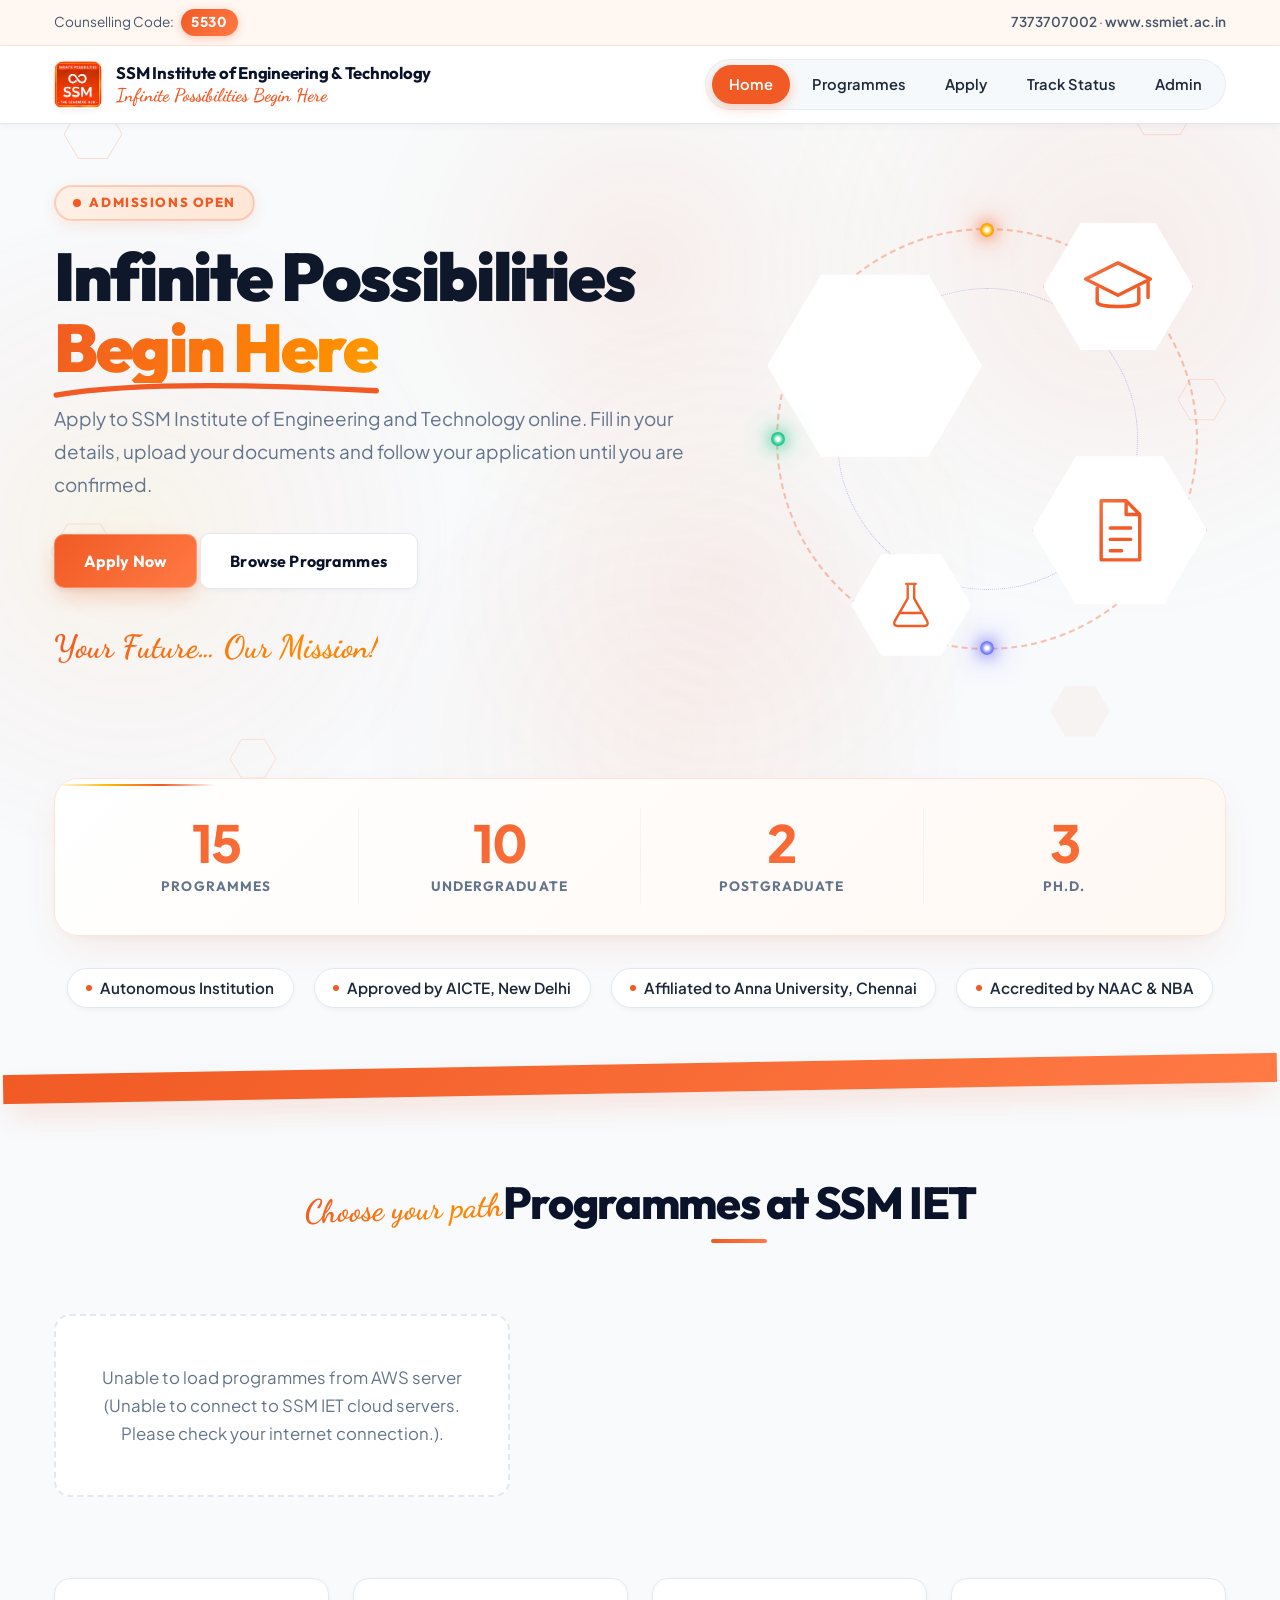
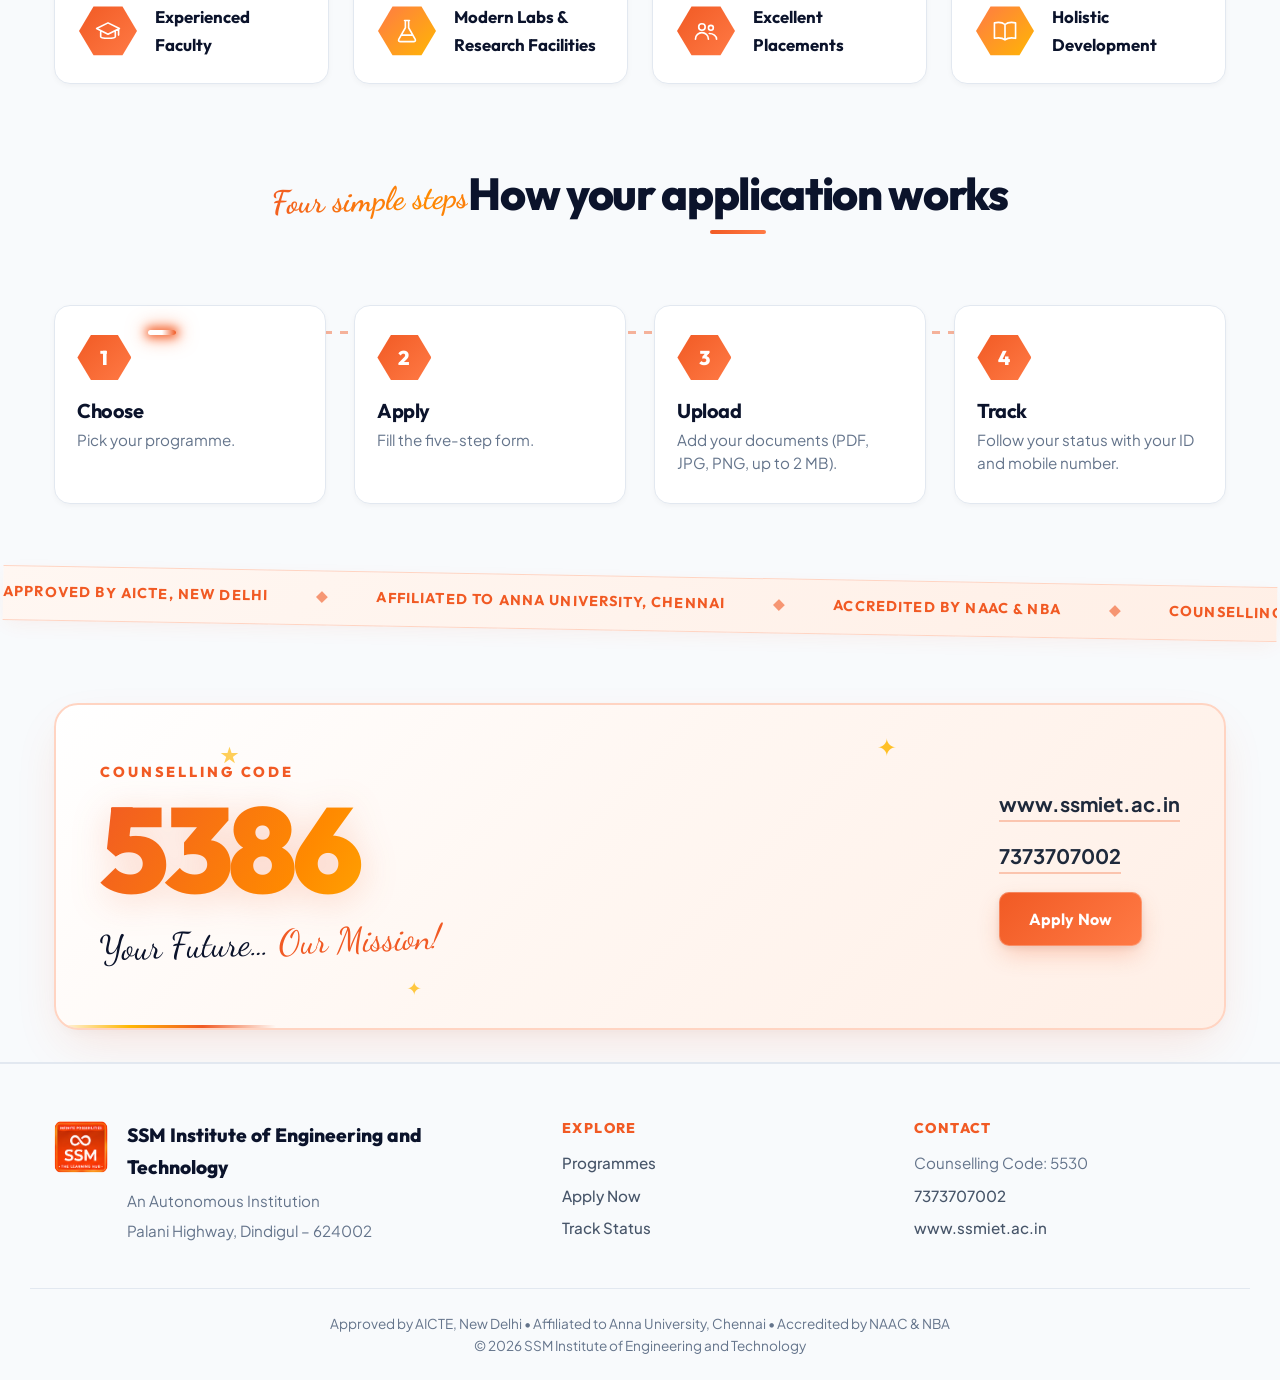
<file: ssmiet-cloud-admission-system/frontend/index.html>
<!doctype html>
<html lang="en"><head><meta charset="utf-8"><meta name="referrer" content="no-referrer"><meta name="theme-color" content="#F15A24"><meta name="viewport" content="width=device-width,initial-scale=1"><title>Home | SSM IET</title><link rel="icon" href="assets/images/ssmiet-logo.png"><link rel="stylesheet" href="assets/css/style.css"></head>
<body data-page="index" >
<header id="h"></header>
<main id="m" class="wrap">
<section class="hero3"><div>
<p class="eyebrow rv">Admissions open</p>
<h1 class="rv"><span class="w" style="--i:0">Infinite</span> <span class="w" style="--i:1">Possibilities</span> <em class="w" style="--i:2">Begin Here<svg viewBox="0 0 300 20" aria-hidden="true"><path class="ul" pathLength="1" d="M2 14C60 4 150 2 298 10" fill="none" stroke="#F15A24" stroke-width="5" stroke-linecap="round"/></svg></em></h1>
<p class="lead rv">Apply to SSM Institute of Engineering and Technology online. Fill in your details, upload your documents and follow your application until you are confirmed.</p>
<p class="rv"><a class="btn" href="apply.html">Apply Now</a> <a class="btn ghost" href="programmes.html">Browse Programmes</a></p>
<p class="script rv">Your Future… Our Mission!</p></div>
<div class="hexwrap" aria-hidden="true"><div class="ring"><span class="satellite s1"></span><span class="satellite s2"></span><span class="satellite s3"></span></div>
<div class="hx" style="--s:215px;--p:34;left:0;top:50px"><i class="ac"><svg viewBox="0 0 64 64" width="48%" fill="none" stroke="#fff" stroke-width="3" stroke-linejoin="round" stroke-linecap="round" aria-hidden="true"><path d="M6 26 32 10l26 16zM12 28v24M24 28v24M40 28v24M52 28v24M6 54h52"/></svg></i></div>
<div class="hx" style="--s:150px;--p:60;right:14px;top:0"><i class="an" style="--dl:-2s"><svg viewBox="0 0 64 64" width="50%" fill="none" stroke="#F15A24" stroke-width="3" stroke-linejoin="round" stroke-linecap="round" aria-hidden="true"><path d="M32 12 60 26 32 40 4 26zM14 34v12c0 5 36 5 36 0V34M58 28v14"/></svg></i></div>
<div class="hx" style="--s:175px;--p:46;right:0;bottom:50px"><i class="ab" style="--dl:-4s"><svg viewBox="0 0 64 64" width="42%" fill="none" stroke="#F15A24" stroke-width="3" stroke-linejoin="round" stroke-linecap="round" aria-hidden="true"><path d="M16 6h22l12 12v40H16zM38 6v12h12M24 30h18M24 40h18M24 50h10"/></svg></i></div>
<div class="hx" style="--s:120px;--p:70;left:84px;bottom:0"><i class="ap" style="--dl:-1s"><svg viewBox="0 0 64 64" width="44%" fill="none" stroke="#F15A24" stroke-width="3" stroke-linejoin="round" stroke-linecap="round" aria-hidden="true"><path d="M26 6h12M28 6v18L12 52c-2 4 0 6 4 6h32c4 0 6-2 4-6L36 24V6M20 42h24"/></svg></i></div></div>
</section>
<div class="band rv"><span class="band-streak" aria-hidden="true"></span><div><b data-count="15">0</b><span>Programmes</span></div><div><b data-count="10">0</b><span>Undergraduate</span></div><div><b data-count="2">0</b><span>Postgraduate</span></div><div><b data-count="3">0</b><span>Ph.D.</span></div></div>
<p class="acc rv"><span>Autonomous Institution</span><span>Approved by AICTE, New Delhi</span><span>Affiliated to Anna University, Chennai</span><span>Accredited by NAAC &amp; NBA</span></p>
<div class="tick" aria-hidden="true"><div id="tk"></div></div>
<section class="sec rv"><p class="script">Choose your path</p><h2>Programmes at SSM IET</h2></section>
<div class="paths" id="pl"></div>
<div class="feat">
<div class="rv"><i><svg viewBox="0 0 64 64" width="26" fill="none" stroke="#fff" stroke-width="4" stroke-linejoin="round" stroke-linecap="round" aria-hidden="true"><path d="M32 12 60 26 32 40 4 26zM14 34v12c0 5 36 5 36 0V34M58 28v14"/></svg></i>Experienced Faculty</div><div class="rv"><i><svg viewBox="0 0 64 64" width="26" fill="none" stroke="#fff" stroke-width="4" stroke-linejoin="round" stroke-linecap="round" aria-hidden="true"><path d="M26 6h12M28 6v18L12 52c-2 4 0 6 4 6h32c4 0 6-2 4-6L36 24V6M20 42h24"/></svg></i>Modern Labs &amp; Research Facilities</div><div class="rv"><i><svg viewBox="0 0 64 64" width="26" fill="none" stroke="#fff" stroke-width="4" stroke-linejoin="round" stroke-linecap="round" aria-hidden="true"><circle cx="22" cy="22" r="8"/><circle cx="44" cy="24" r="6"/><path d="M6 52c0-10 8-16 16-16s16 6 16 16M40 38c10 0 18 6 18 14"/></svg></i>Excellent Placements</div><div class="rv"><i><svg viewBox="0 0 64 64" width="26" fill="none" stroke="#fff" stroke-width="4" stroke-linejoin="round" stroke-linecap="round" aria-hidden="true"><path d="M32 16c-6-5-16-6-26-4v38c10-2 20-1 26 4 6-5 16-6 26-4V12c-10-2-20-1-26 4zM32 16v38"/></svg></i>Holistic Development</div></div>
<section class="sec rv"><p class="script">Four simple steps</p><h2>How your application works</h2></section>
<div class="way"><div class="rv"><b>1</b><h3>Choose</h3><p>Pick your programme.</p></div><div class="rv"><b>2</b><h3>Apply</h3><p>Fill the five-step form.</p></div><div class="rv"><b>3</b><h3>Upload</h3><p>Add your documents (PDF, JPG, PNG, up to 2 MB).</p></div><div class="rv"><b>4</b><h3>Track</h3><p>Follow your status with your ID and mobile number.</p></div></div>
<div class="tick rev" aria-hidden="true"><div><span>Approved by AICTE, New Delhi</span><span>Affiliated to Anna University, Chennai</span><span>Accredited by NAAC &amp; NBA</span><span>Counselling Code 5530</span><span>Approved by AICTE, New Delhi</span><span>Affiliated to Anna University, Chennai</span><span>Accredited by NAAC &amp; NBA</span><span>Counselling Code 5530</span><span>Approved by AICTE, New Delhi</span><span>Affiliated to Anna University, Chennai</span><span>Accredited by NAAC &amp; NBA</span><span>Counselling Code 5530</span></div></div>
<section class="code"><span class="code-streak" aria-hidden="true"></span><span class="sparkle sp1" aria-hidden="true">✦</span><span class="sparkle sp2" aria-hidden="true">✦</span><span class="sparkle sp3" aria-hidden="true">★</span><div><p class="cl">Counselling Code</p><b class="cn" data-count="5530">0</b><p class="sc">Your Future… <span>Our Mission!</span></p></div>
<div class="cr"><a href="https://www.ssmiet.ac.in" rel="noopener noreferrer">www.ssmiet.ac.in</a><a href="tel:7373707002">7373707002</a><a class="btn" href="apply.html">Apply Now</a></div></section>
</main>
<footer id="f"></footer>
<script src="assets/js/config.js"></script>
<script src="assets/js/app.js"></script>
</body></html>
</file>
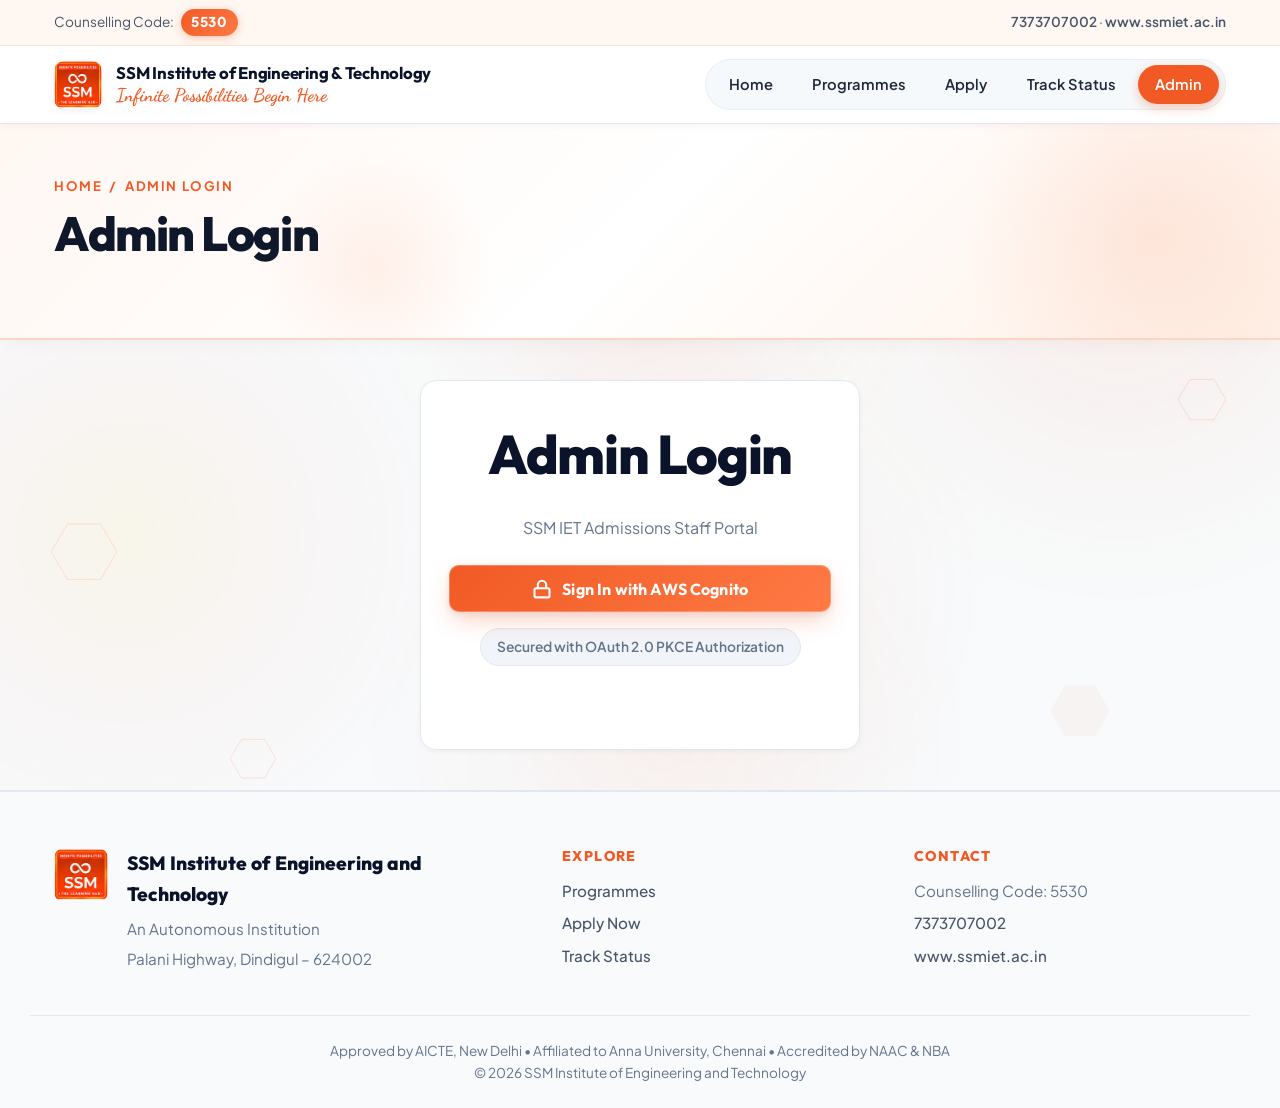
<file: ssmiet-cloud-admission-system/frontend/admin-application-detail.html>
<!doctype html>
<html lang="en"><head><meta charset="utf-8"><meta name="referrer" content="no-referrer"><meta name="theme-color" content="#F15A24"><meta name="viewport" content="width=device-width,initial-scale=1"><title>Application Detail | SSM IET</title><link rel="icon" href="assets/images/ssmiet-logo.png"><link rel="stylesheet" href="assets/css/style.css"></head>
<body data-page="admin-application-detail" data-admin>
<header id="h"></header>
<main id="m" class="wrap">
<p><a href="admin-applications.html">← All applications</a></p><div id="dt"><p class="empty">Loading…</p></div>
</main>
<footer id="f"></footer>
<script src="assets/js/config.js"></script>
<script src="assets/js/app.js"></script>
</body></html>
</file>
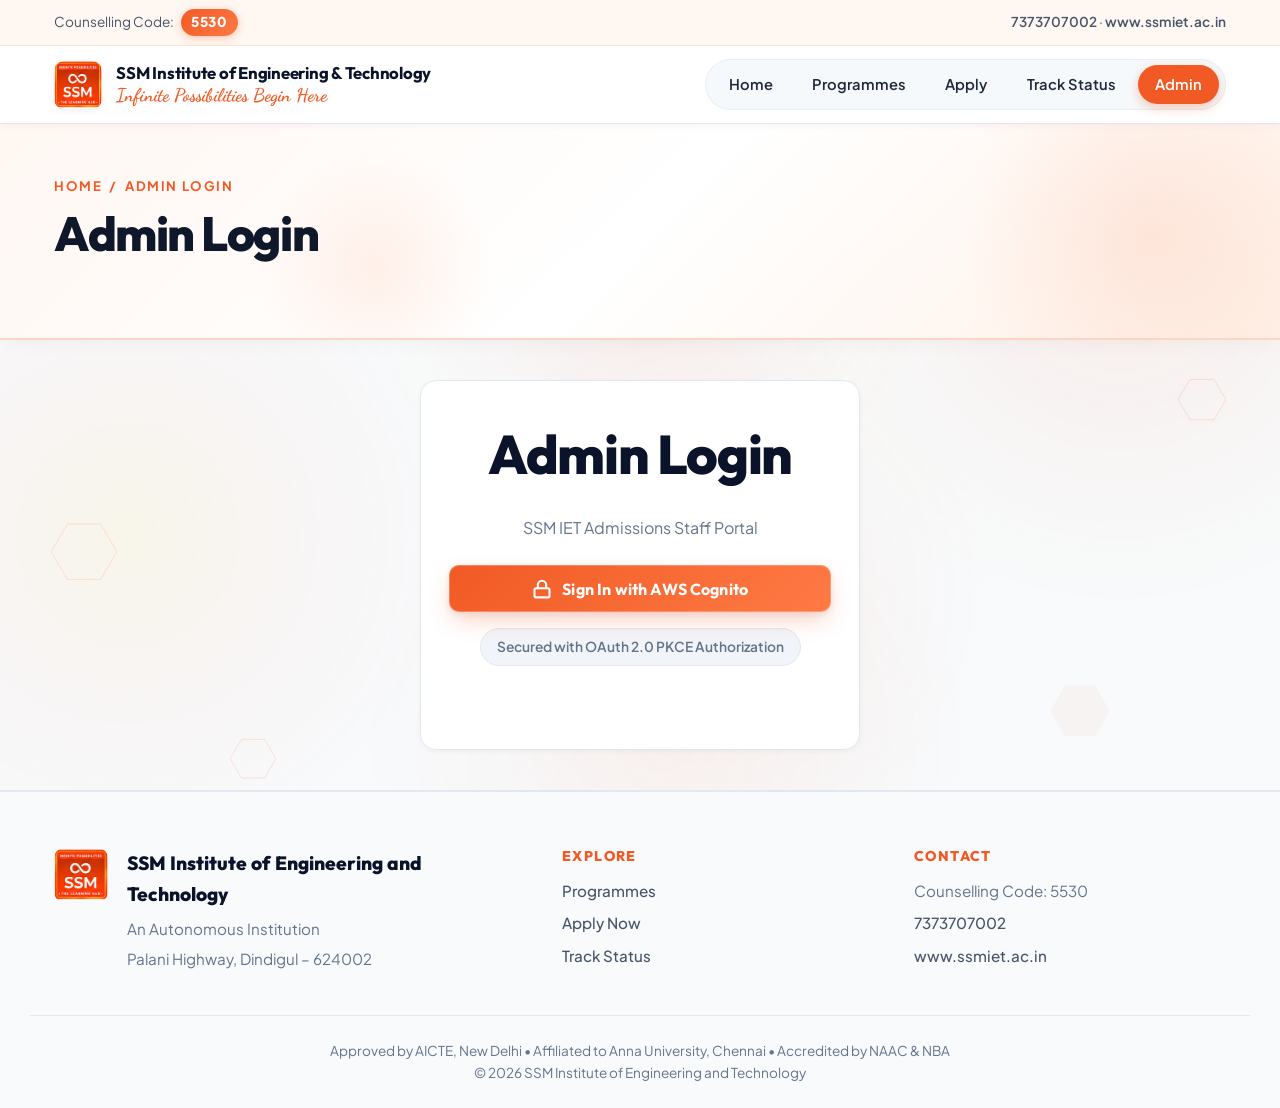
<file: ssmiet-cloud-admission-system/frontend/admin-applications.html>
<!doctype html>
<html lang="en"><head><meta charset="utf-8"><meta name="referrer" content="no-referrer"><meta name="theme-color" content="#F15A24"><meta name="viewport" content="width=device-width,initial-scale=1"><title>Applications | SSM IET</title><link rel="icon" href="assets/images/ssmiet-logo.png"><link rel="stylesheet" href="assets/css/style.css"></head>
<body data-page="admin-applications" data-admin>
<header id="h"></header>
<main id="m" class="wrap">
<h1>Applications</h1>
<div class="filters"><label>Search<input id="q" type="search" placeholder="Name, ID, email, mobile"></label><label>Programme<select id="fp"><option value="">All</option></select></label><label>Status<select id="fs"><option value="">All</option></select></label><label>Sort<select id="so"><option value="new">Newest first</option><option value="old">Oldest first</option><option value="name">Name A–Z</option></select></label></div>
<p><button class="btn sm" id="ex" type="button">Download CSV</button></p>
<div id="tb" aria-live="polite"></div><div class="pg" id="pgn"></div>
</main>
<footer id="f"></footer>
<script src="assets/js/config.js"></script>
<script src="assets/js/app.js"></script>
</body></html>
</file>
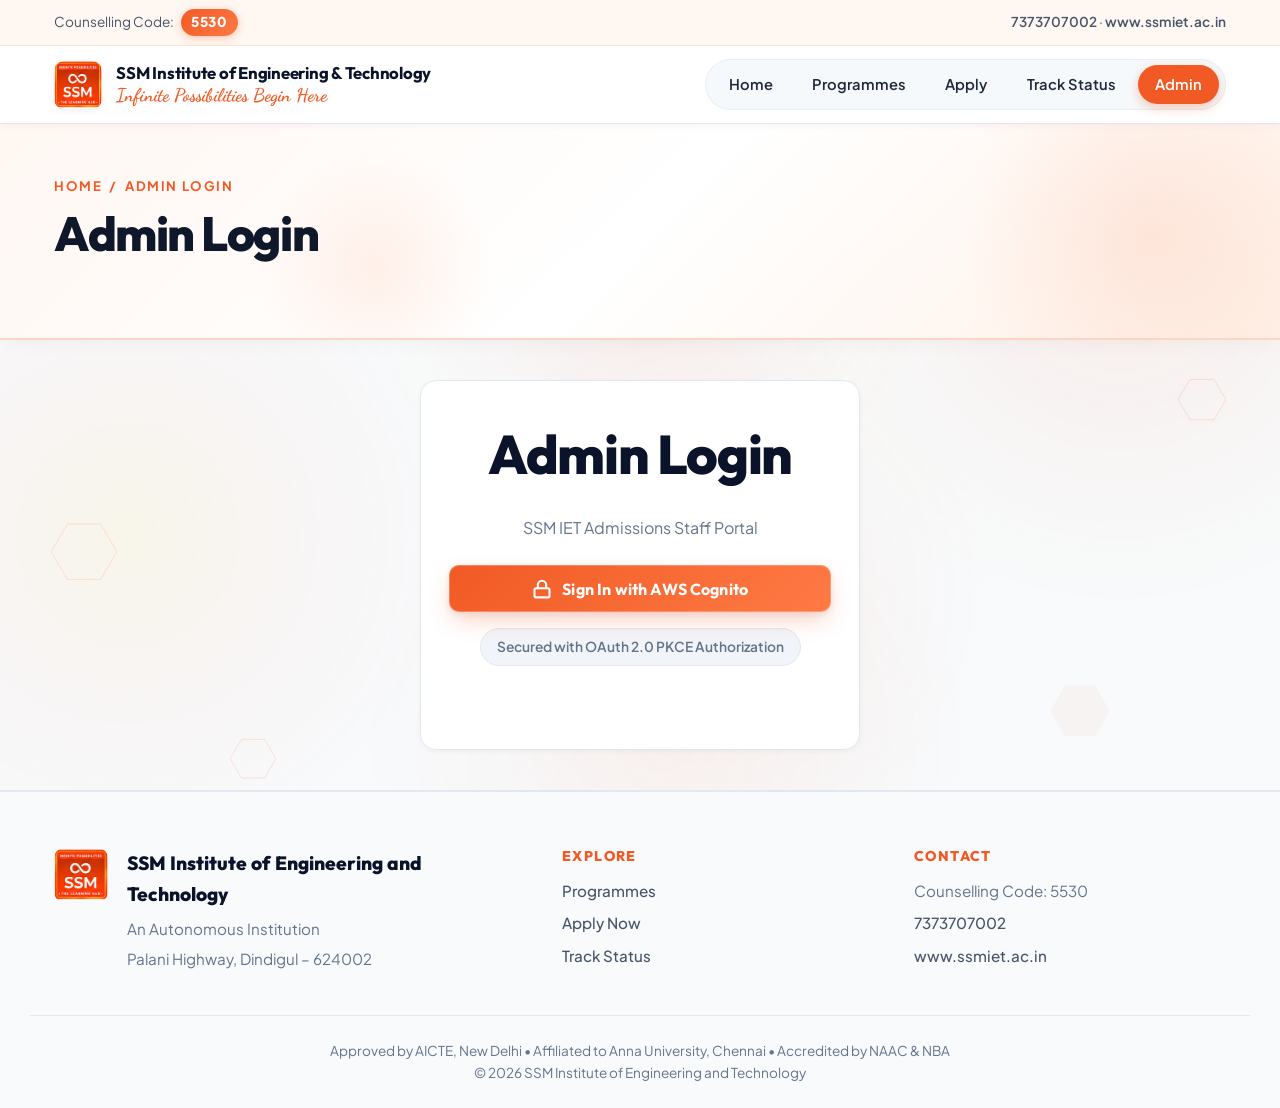
<file: ssmiet-cloud-admission-system/frontend/admin-dashboard.html>
<!doctype html>
<html lang="en"><head><meta charset="utf-8"><meta name="referrer" content="no-referrer"><meta name="theme-color" content="#F15A24"><meta name="viewport" content="width=device-width,initial-scale=1"><title>Dashboard | SSM IET</title><link rel="icon" href="assets/images/ssmiet-logo.png"><link rel="stylesheet" href="assets/css/style.css"></head>
<body data-page="admin-dashboard" data-admin>
<header id="h"></header>
<main id="m" class="wrap">
<h1>Dashboard</h1><div class="stats" id="kp"></div>
<div class="two"><section class="card"><h2>Applications by programme</h2><div id="ch"></div></section><section class="card"><h2>Recent applications</h2><div id="rc"></div></section></div>
</main>
<footer id="f"></footer>
<script src="assets/js/config.js"></script>
<script src="assets/js/app.js"></script>
</body></html>
</file>
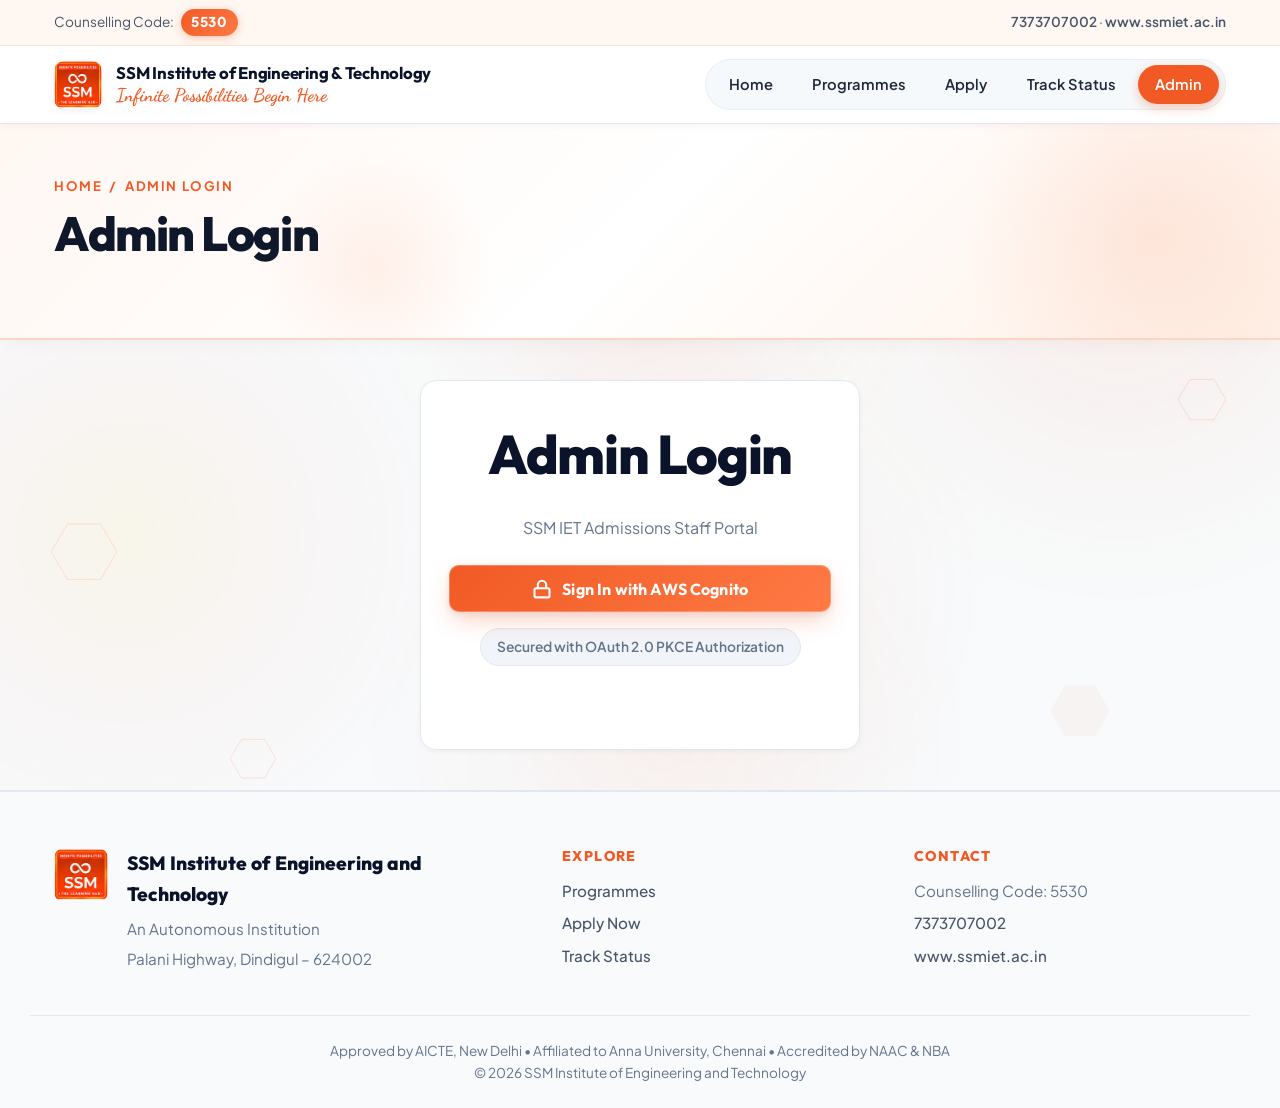
<file: ssmiet-cloud-admission-system/frontend/admin-login.html>
<!doctype html>
<html lang="en"><head><meta charset="utf-8"><meta name="referrer" content="no-referrer"><meta name="theme-color" content="#F15A24"><meta name="viewport" content="width=device-width,initial-scale=1"><title>Admin Login | SSM IET</title><link rel="icon" href="assets/images/ssmiet-logo.png"><link rel="stylesheet" href="assets/css/style.css"></head>
<body data-page="admin-login" >
<header id="h"></header>
<main id="m" class="wrap">
<div class="card" style="max-width:440px;margin:2.5rem auto;text-align:center">
<h1>Admin Login</h1>
<p style="color:var(--t-muted);margin-bottom:1.5rem">SSM IET Admissions Staff Portal</p>
<div id="login-actions">
<button type="button" class="btn" id="cognito-btn" style="width:100%;margin-bottom:0.75rem">
<svg width="20" height="20" viewBox="0 0 24 24" fill="none" stroke="currentColor" stroke-width="2.5" stroke-linecap="round" stroke-linejoin="round" aria-hidden="true"><rect x="3" y="11" width="18" height="11" rx="2" ry="2"></rect><path d="M7 11V7a5 5 0 0 1 10 0v4"></path></svg>
Sign In with AWS Cognito
</button>
<p class="hint" style="margin:0.25rem 0 0.75rem;font-size:0.86rem">Secured with OAuth 2.0 PKCE Authorization</p>
</div>
<div id="auth-status" aria-live="polite" style="margin-top:0.75rem"></div>
<p class="err" id="er" role="alert" style="margin-top:0.5rem"></p>
<form id="lf" hidden style="margin-top:1.5rem;padding-top:1.25rem;border-top:1px solid var(--l);text-align:left">
<p style="font-size:0.82rem;font-weight:700;color:var(--t-muted);text-transform:uppercase;letter-spacing:0.06em;margin-bottom:0.75rem">Mock Mode Sign In</p>
<label for="em">Email</label><input id="em" type="email" autocomplete="username"><label for="pw">Password</label><input id="pw" type="password" autocomplete="current-password"><button class="btn sm ghost" style="margin-top:0.75rem">Sign In (Mock)</button>
</form>
</div>
</main>
<footer id="f"></footer>
<script src="assets/js/config.js"></script>
<script src="assets/js/app.js"></script>
</body></html>
</file>
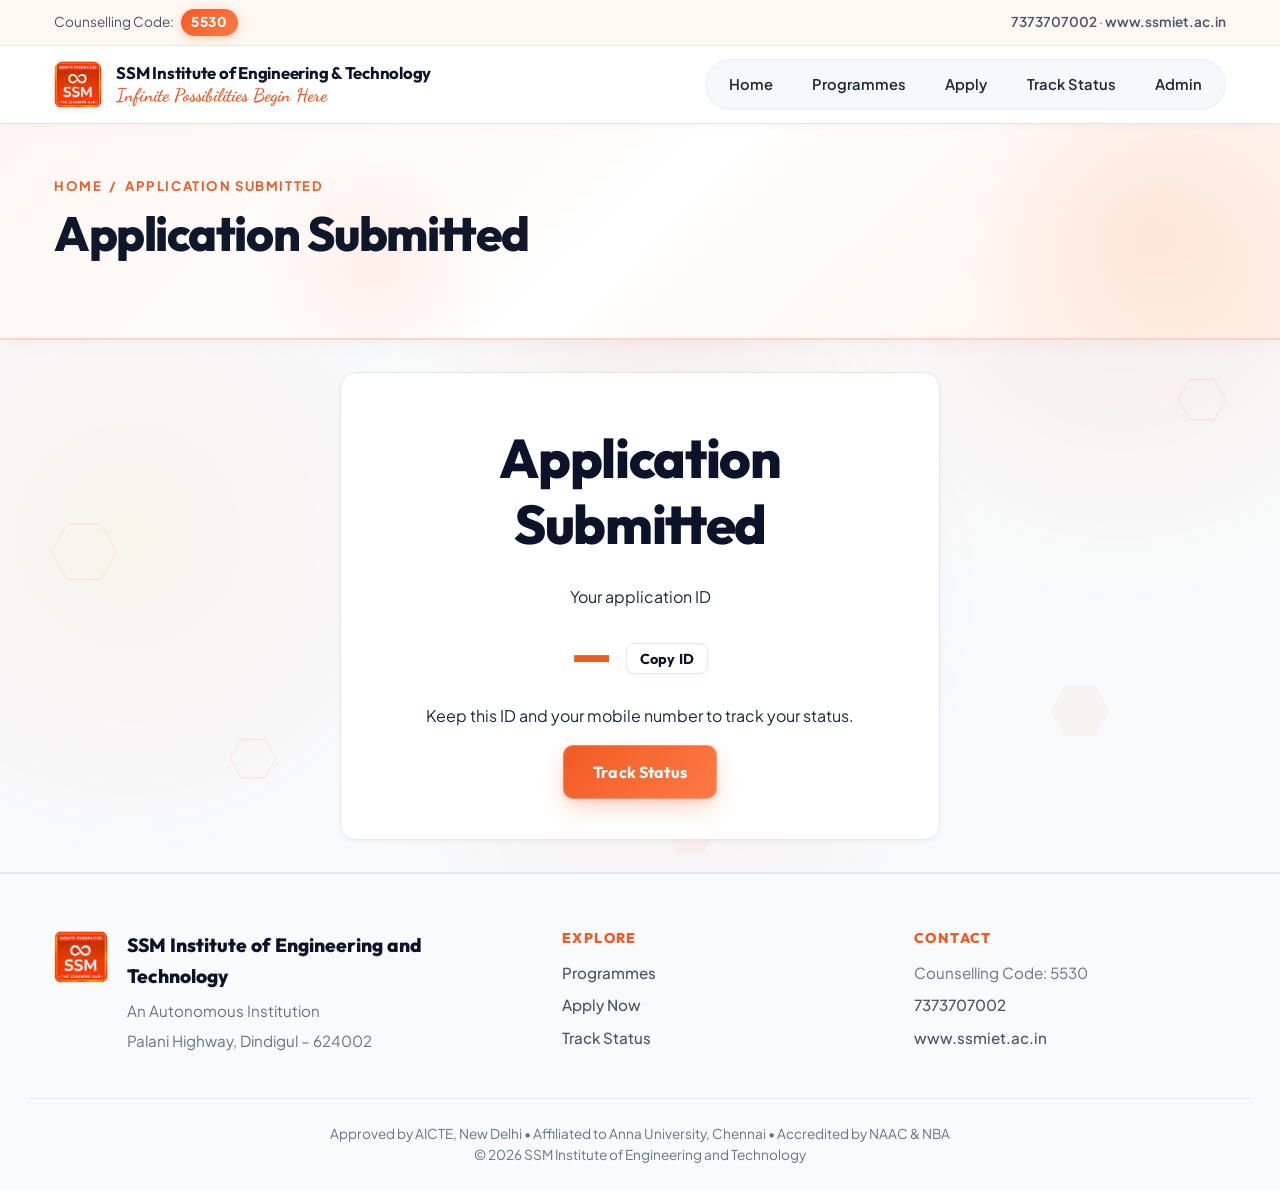
<file: ssmiet-cloud-admission-system/frontend/application-success.html>
<!doctype html>
<html lang="en"><head><meta charset="utf-8"><meta name="referrer" content="no-referrer"><meta name="theme-color" content="#F15A24"><meta name="viewport" content="width=device-width,initial-scale=1"><title>Application Submitted | SSM IET</title><link rel="icon" href="assets/images/ssmiet-logo.png"><link rel="stylesheet" href="assets/css/style.css"></head>
<body data-page="application-success" >
<header id="h"></header>
<main id="m" class="wrap">
<section class="card center"><h1>Application Submitted</h1><p>Your application ID</p><p class="big" id="aid"></p><p>Keep this ID and your mobile number to track your status.</p><a class="btn" href="track-status.html">Track Status</a></section>
</main>
<footer id="f"></footer>
<script src="assets/js/config.js"></script>
<script src="assets/js/app.js"></script>
</body></html>
</file>
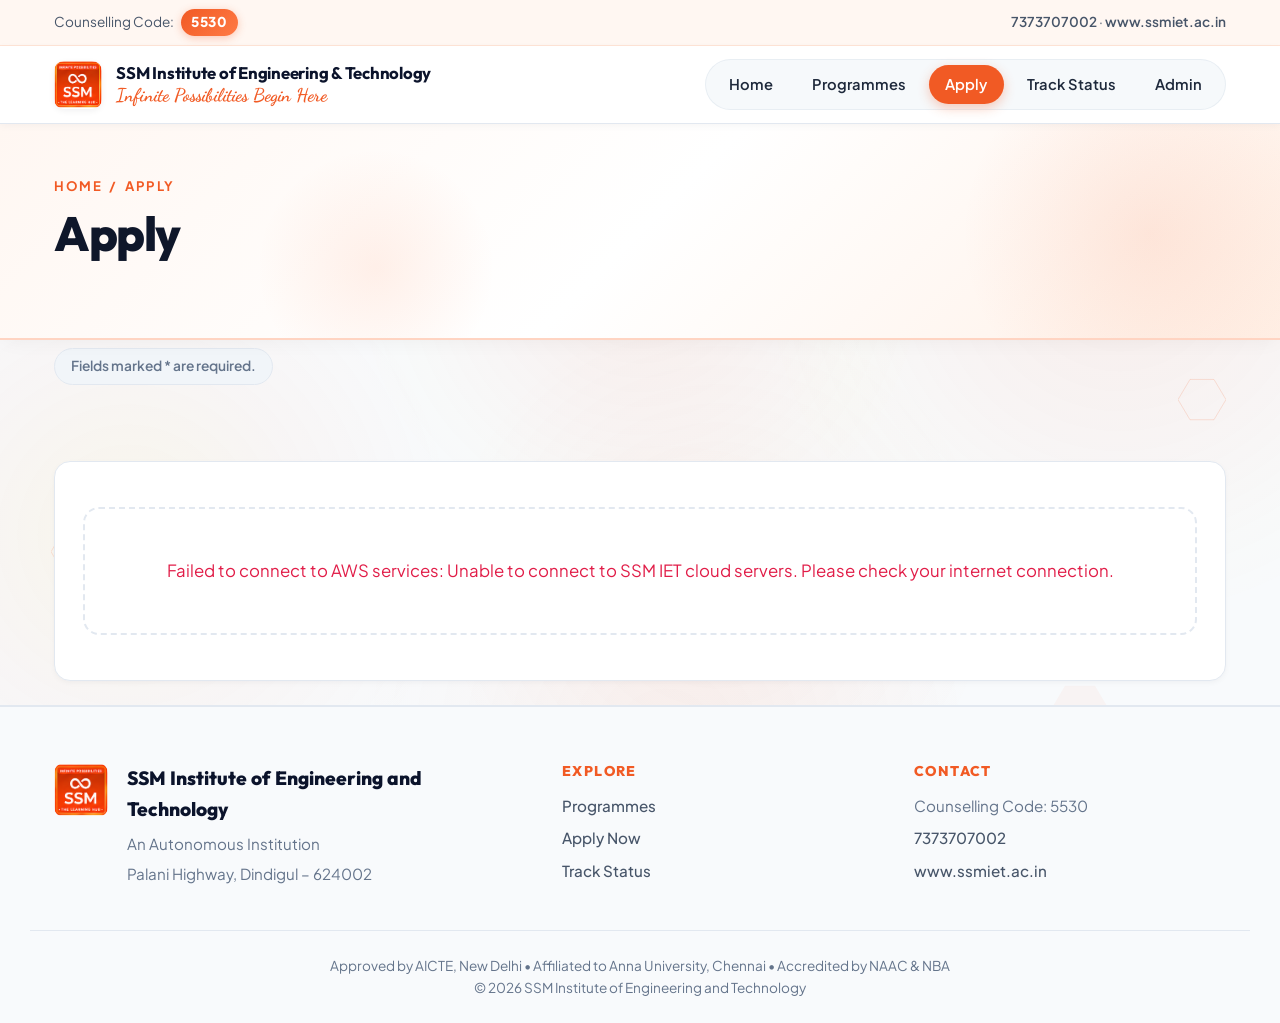
<file: ssmiet-cloud-admission-system/frontend/apply.html>
<!doctype html>
<html lang="en"><head><meta charset="utf-8"><meta name="referrer" content="no-referrer"><meta name="theme-color" content="#F15A24"><meta name="viewport" content="width=device-width,initial-scale=1"><title>Apply | SSM IET</title><link rel="icon" href="assets/images/ssmiet-logo.png"><link rel="stylesheet" href="assets/css/style.css"></head>
<body data-page="apply" >
<header id="h"></header>
<main id="m" class="wrap">
<h1>Application Form</h1><p class="hint">Fields marked * are required.</p>
<ol id="steps" class="steps" aria-label="Progress"></ol>
<form id="af" class="card" novalidate></form>
</main>
<footer id="f"></footer>
<script src="assets/js/config.js"></script>
<script src="assets/js/app.js"></script>
</body></html>
</file>
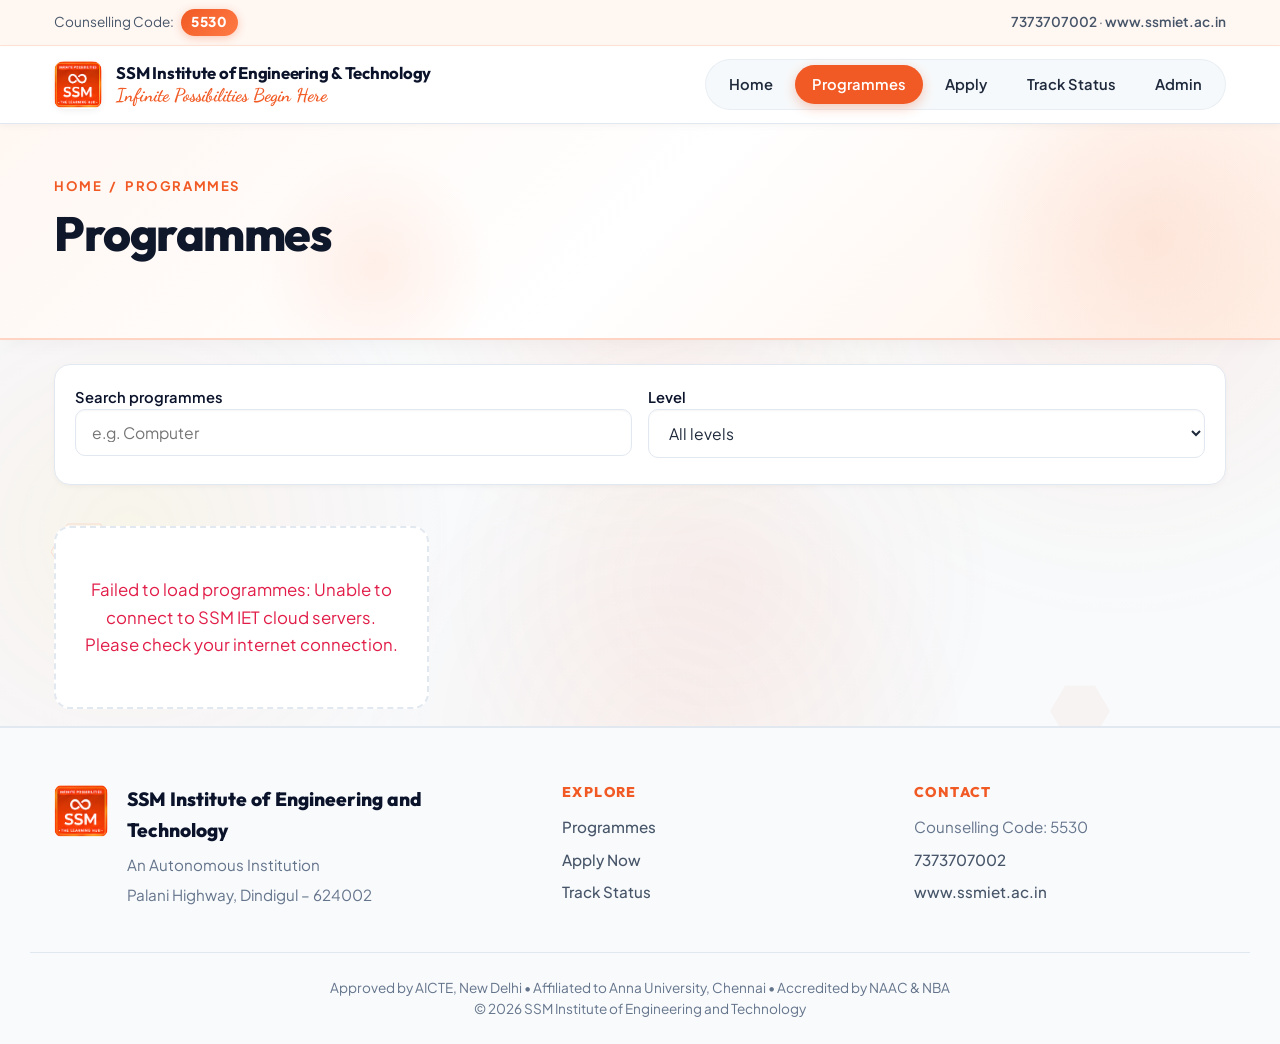
<file: ssmiet-cloud-admission-system/frontend/programmes.html>
<!doctype html>
<html lang="en"><head><meta charset="utf-8"><meta name="referrer" content="no-referrer"><meta name="theme-color" content="#F15A24"><meta name="viewport" content="width=device-width,initial-scale=1"><title>Programmes | SSM IET</title><link rel="icon" href="assets/images/ssmiet-logo.png"><link rel="stylesheet" href="assets/css/style.css"></head>
<body data-page="programmes" >
<header id="h"></header>
<main id="m" class="wrap">
<h1>Programmes</h1>
<div class="filters"><label>Search programmes<input id="q" type="search" placeholder="e.g. Computer"></label><label>Level<select id="lv"><option value="">All levels</option><option>UG</option><option>PG</option><option>Ph.D.</option></select></label></div>
<div id="grid" class="grid" aria-live="polite"></div>
</main>
<footer id="f"></footer>
<script src="assets/js/config.js"></script>
<script src="assets/js/app.js"></script>
</body></html>
</file>
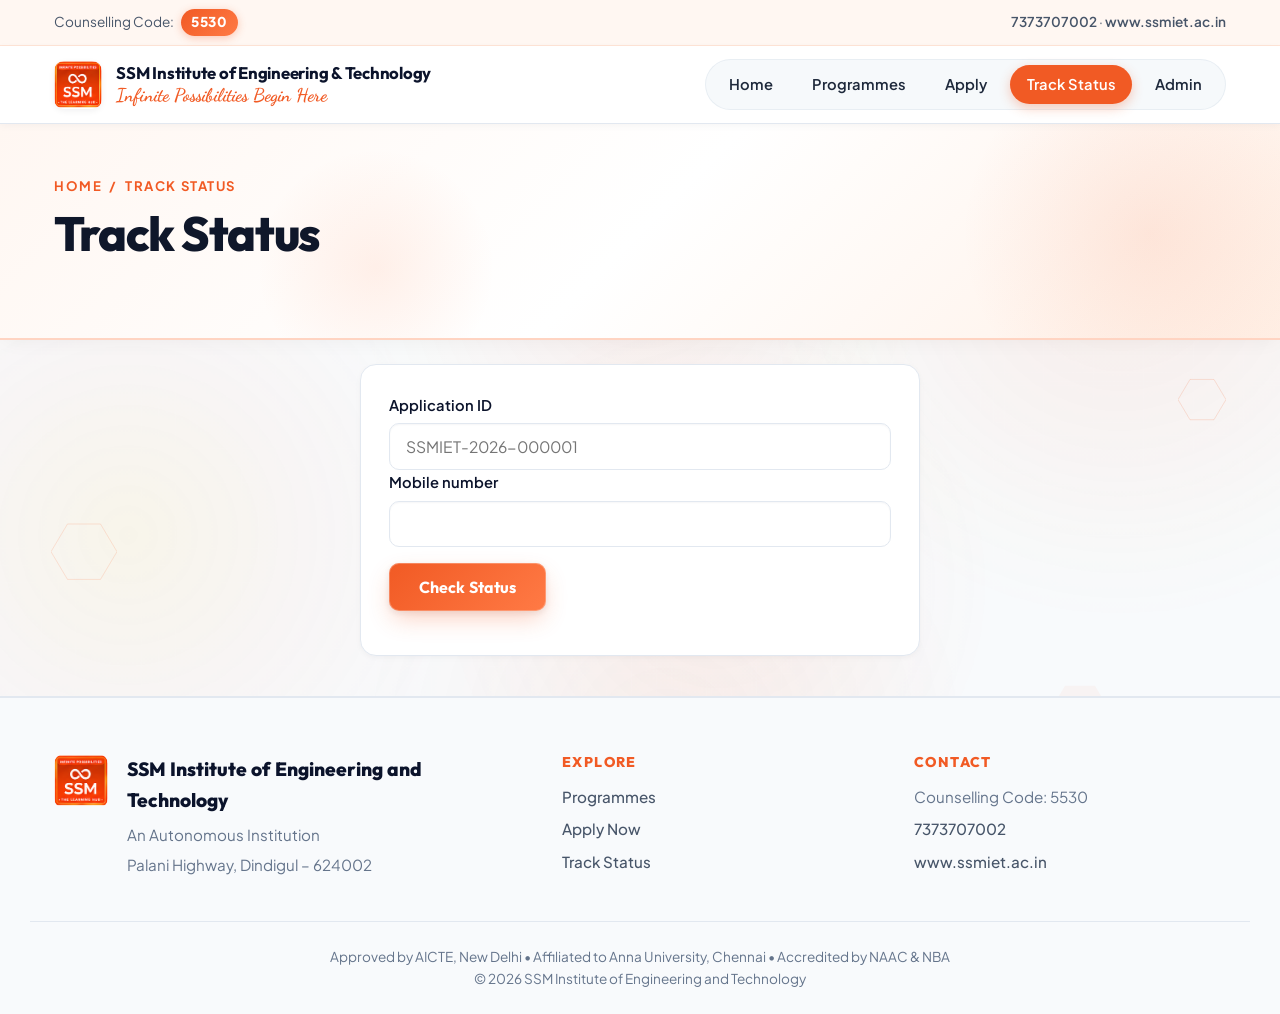
<file: ssmiet-cloud-admission-system/frontend/track-status.html>
<!doctype html>
<html lang="en"><head><meta charset="utf-8"><meta name="referrer" content="no-referrer"><meta name="theme-color" content="#F15A24"><meta name="viewport" content="width=device-width,initial-scale=1"><title>Track Status | SSM IET</title><link rel="icon" href="assets/images/ssmiet-logo.png"><link rel="stylesheet" href="assets/css/style.css"></head>
<body data-page="track-status" >
<header id="h"></header>
<main id="m" class="wrap">
<h1>Track Application Status</h1>
<form id="tf" class="card"><label for="tid">Application ID</label><input id="tid" placeholder="SSMIET-2026-000001" required><label for="tm">Mobile number</label><input id="tm" type="tel" inputmode="numeric" maxlength="10" required><p><button class="btn">Check Status</button></p></form>
<div id="res" aria-live="polite"></div>
</main>
<footer id="f"></footer>
<script src="assets/js/config.js"></script>
<script src="assets/js/app.js"></script>
</body></html>
</file>
<file: ssmiet-cloud-admission-system/frontend/assets/css/style.css>
@import url('https://fonts.googleapis.com/css2?family=Dancing+Script:wght@700&family=Outfit:wght@400;500;600;700;800;900&family=Plus+Jakarta+Sans:ital,wght@0,400;0,500;0,600;0,700;0,800;1,400&display=swap');

/* ==========================================================================
   SSM IET CLOUD ADMISSION PORTAL — MODERN DESIGN SYSTEM (v7.0)
   Aesthetic: Modern Editorial, Sleek Frosted Glassmorphism, Electric Orange & Deep Midnight Slate
   Animations: 60fps GPU-Accelerated Micro-Interactions, Apple-style Easing
   ========================================================================== */

:root {
  /* Brand Primaries */
  --o: #F15A24;
  --o-hover: #D94612;
  --o-dark: #B83608;
  --o-light: #FFF3EB;
  --o-glow: rgba(241, 90, 36, 0.3);
  --a: #FF7A45;
  --a-glow: rgba(255, 122, 69, 0.4);

  /* Deep Midnight Slate / Neutral Shades */
  --n: #0B132B;
  --n-deep: #070B19;
  --n-card: #111C38;
  --n-light: #1C2D54;
  --t: #1E293B;
  --t-muted: #64748B;
  --t-subtle: #94A3B8;

  /* Surfaces & Glassmorphism Canvas */
  --c: #F8FAFC;
  --b: #F1F5F9;
  --b-hover: #E2E8F0;
  --l: #E2E8F0;
  --l-glass: rgba(255, 255, 255, 0.85);
  --surface-glass: rgba(255, 255, 255, 0.82);
  --surface-card: #FFFFFF;

  /* Accents */
  --m: #10B981;
  --m-light: #ECFDF5;
  --m-border: #A7F3D0;
  --indigo: #4F46E5;
  --amber: #F59E0B;
  --rose: #F43F5E;

  /* Elevation Shadows */
  --shadow-sm: 0 2px 6px -1px rgba(15, 23, 42, 0.05);
  --shadow-md: 0 10px 24px -6px rgba(15, 23, 42, 0.08), 0 4px 8px -2px rgba(15, 23, 42, 0.04);
  --shadow-lg: 0 20px 40px -12px rgba(15, 23, 42, 0.1), 0 8px 16px -4px rgba(15, 23, 42, 0.04);
  --shadow-xl: 0 28px 56px -16px rgba(15, 23, 42, 0.14), 0 12px 24px -6px rgba(15, 23, 42, 0.06);
  --shadow-glow: 0 12px 30px -8px rgba(241, 90, 36, 0.45);
  --shadow-glass: 0 14px 34px -10px rgba(15, 23, 42, 0.07), inset 0 1px 0 rgba(255, 255, 255, 0.9);

  /* Radius Tokens */
  --r-sm: 10px;
  --r-md: 16px;
  --r-lg: 24px;
  --r-pill: 9999px;

  /* Modern Subtle Pattern */
  --hp: url("data:image/svg+xml,%3Csvg xmlns='http://www.w3.org/2000/svg' width='48' height='84'%3E%3Cpath d='M24 55.4L0 41.6V13.8L24 0l24 13.8v27.8zM24 84L0 70.2V55.4M24 84l24-13.8V55.4' fill='none' stroke='%23F15A24' stroke-opacity='.06' stroke-width='1.5'/%3E%3C/svg%3E");
}

/* ==========================================================================
   Base & Typography Reset
   ========================================================================== */
*, *::before, *::after {
  box-sizing: border-box;
}

html {
  overflow-x: clip;
  -webkit-text-size-adjust: 100%;
}

body {
  margin: 0;
  font-family: "Plus Jakarta Sans", system-ui, -apple-system, BlinkMacSystemFont, "Segoe UI", Roboto, sans-serif;
  font-size: 16px;
  line-height: 1.65;
  color: var(--t);
  background-color: var(--c);
  overflow-x: hidden;
  display: flex;
  flex-direction: column;
  min-height: 100vh;
  min-height: 100dvh;
  text-rendering: optimizeLegibility;
  -webkit-font-smoothing: antialiased;
}

::selection {
  background: var(--o);
  color: #FFFFFF;
}

/* Clean, lightweight background */
body {
  background: #F8FAFC;
}

/* Typography Hierarchy */
h1, h2, h3, h4, .big, .num, .cn, .stats b, legend, .pt {
  font-family: "Outfit", "Plus Jakarta Sans", sans-serif;
  color: var(--n);
  line-height: 1.2;
  letter-spacing: -0.025em;
  margin: 0.25em 0 0.5em;
  font-weight: 800;
}

h1 {
  font-size: clamp(2.2rem, 5vw, 3.4rem);
  font-weight: 800;
}

h2 {
  font-size: clamp(1.75rem, 3.8vw, 2.5rem);
  font-weight: 800;
}

h3 {
  font-size: clamp(1.2rem, 2.4vw, 1.5rem);
  font-weight: 700;
}

a {
  color: var(--o);
  text-decoration: none;
  transition: color 0.2s ease, transform 0.2s ease;
}

a:hover {
  color: var(--o-hover);
}

:focus-visible {
  outline: 3px solid var(--o);
  outline-offset: 3px;
  border-radius: 6px;
}

.wrap {
  width: 100%;
  max-width: 1220px;
  margin: 0 auto;
  padding: 0 1.5rem;
}

main {
  flex: 1 0 auto;
  width: 100%;
  padding-block: 2rem 4.5rem;
}

.skip {
  position: absolute;
  left: -9999px;
  z-index: 999;
  background: var(--n);
  color: #FFF;
  padding: 0.75rem 1.5rem;
  font-weight: 700;
  border-radius: var(--r-sm);
  text-decoration: none;
  box-shadow: var(--shadow-lg);
}

.skip:focus {
  left: 1.5rem;
  top: 1.5rem;
}

/* ==========================================================================
   Header & Top Announcement Bar
   ========================================================================== */
.top {
  background: #FFF7F2;
  color: #475569;
  font-size: 0.85rem;
  padding: 0.55rem 0;
  border-bottom: 1px solid #FFE4D6;
  position: relative;
  z-index: 12;
}

.top .wrap {
  display: flex;
  justify-content: space-between;
  align-items: center;
  gap: 1.25rem;
  flex-wrap: wrap;
}

.top b {
  color: #FFF;
  background: linear-gradient(135deg, var(--o), var(--a));
  padding: 0.15rem 0.65rem;
  border-radius: var(--r-pill);
  font-weight: 800;
  letter-spacing: 0.04em;
  box-shadow: 0 2px 8px var(--o-glow);
  display: inline-block;
  margin-left: 0.3rem;
}

.top a {
  color: #475569;
  text-decoration: none;
  transition: color 0.2s;
  display: inline-flex;
  align-items: center;
  gap: 0.35rem;
  font-weight: 600;
}

.top a:hover {
  color: var(--o);
}

header {
  position: sticky;
  top: 0;
  z-index: 100;
  background: rgba(255, 255, 255, 0.98);
  border-bottom: 1px solid var(--l);
  box-shadow: 0 2px 8px rgba(15, 23, 42, 0.04);
}

.bar {
  display: flex;
  align-items: center;
  justify-content: space-between;
  gap: 1.5rem;
  padding-block: 0.85rem;
}

.logo {
  display: flex;
  align-items: center;
  gap: 0.9rem;
  text-decoration: none;
  color: var(--n);
  transition: transform 0.25s ease;
}

.logo:hover {
  transform: translateY(-1px);
}

.logo img {
  height: 48px;
  width: 48px;
  object-fit: contain;
  border-radius: 10px;
  box-shadow: 0 2px 6px rgba(15, 23, 42, 0.06);
  transition: transform 0.4s cubic-bezier(0.34, 1.56, 0.64, 1);
}

.logo:hover img {
  transform: rotate(-5deg) scale(1.08);
}

.logo .tx {
  font-family: "Outfit", sans-serif;
  font-size: 1.5rem;
  font-weight: 800;
  color: var(--o);
  letter-spacing: -0.02em;
}

.bn {
  display: none;
}

@media(min-width: 900px) {
  .bn {
    display: flex;
    flex-direction: column;
    line-height: 1.2;
  }
  .bn b {
    font-family: "Outfit", sans-serif;
    font-size: 1.05rem;
    font-weight: 700;
    color: var(--n);
    letter-spacing: -0.015em;
  }
  .bn i {
    font-family: "Dancing Script", cursive;
    font-size: 1.15rem;
    font-style: normal;
    font-weight: 700;
    color: var(--o);
  }
}

nav {
  display: flex;
  align-items: center;
  gap: 0.35rem;
  background: rgba(241, 245, 249, 0.6);
  padding: 0.3rem 0.4rem;
  border-radius: var(--r-pill);
  border: 1px solid rgba(226, 232, 240, 0.7);
}

nav a {
  padding: 0.45rem 1.05rem;
  border-radius: var(--r-pill);
  font-weight: 600;
  font-size: 0.92rem;
  color: var(--t);
  text-decoration: none;
  transition: all 0.25s cubic-bezier(0.16, 1, 0.3, 1);
  position: relative;
  white-space: nowrap;
}

nav a:hover {
  color: var(--o);
  background: rgba(255, 255, 255, 0.9);
  transform: translateY(-1px);
}

nav a[aria-current="page"] {
  background: var(--o);
  color: #FFF;
  box-shadow: 0 4px 12px var(--o-glow);
}

/* ==========================================================================
   Inner Page Header Banner (.ph)
   ========================================================================== */
.ph {
  position: relative;
  overflow: hidden;
  background: linear-gradient(135deg, #FFF7F2 0%, #FFFFFF 50%, #FFF0E6 100%);
  color: var(--t);
  padding: 3rem 0 3.2rem;
  border-bottom: 2px solid #FFD4C2;
  box-shadow: 0 4px 20px -4px rgba(15, 23, 42, 0.05);
}

.ph::before {
  content: "";
  position: absolute;
  right: -60px;
  top: -80px;
  width: 380px;
  height: 380px;
  border-radius: 50%;
  background: radial-gradient(circle, rgba(241, 90, 36, 0.1) 0%, transparent 70%);
  pointer-events: none;
}

.ph::after {
  content: "";
  position: absolute;
  left: 20%;
  bottom: -50px;
  width: 240px;
  height: 240px;
  border-radius: 50%;
  background: radial-gradient(circle, rgba(255, 122, 69, 0.1) 0%, transparent 70%);
  pointer-events: none;
}

.ph .wrap {
  position: relative;
  z-index: 2;
}

.ph p {
  margin: 0;
  color: var(--o);
  font-size: 0.82rem;
  font-weight: 700;
  letter-spacing: 0.12em;
  text-transform: uppercase;
  display: inline-flex;
  align-items: center;
  gap: 0.5rem;
}

.pt {
  font-size: clamp(2rem, 4.5vw, 3rem);
  font-weight: 800;
  color: #0F172A;
  margin-top: 0.4rem;
  letter-spacing: -0.03em;
  background: linear-gradient(120deg, #0F172A 40%, var(--o) 100%);
  -webkit-background-clip: text;
  background-clip: text;
  -webkit-text-fill-color: transparent;
}

/* Hide duplicate h1 on inner pages if pt handles visual display */
main > h1:first-child {
  position: absolute;
  width: 1px;
  height: 1px;
  overflow: hidden;
  clip: rect(0, 0, 0, 0);
}

/* ==========================================================================
   Buttons & Interactive CTAs
   ========================================================================== */
.btn {
  position: relative;
  overflow: hidden;
  display: inline-flex;
  align-items: center;
  justify-content: center;
  gap: 0.65rem;
  background: linear-gradient(135deg, var(--o) 0%, var(--a) 100%);
  color: #FFFFFF;
  border: 0;
  border-radius: var(--r-sm);
  padding: 0.85rem 1.85rem;
  font-family: "Outfit", sans-serif;
  font-size: 1rem;
  font-weight: 700;
  letter-spacing: 0.01em;
  text-decoration: none;
  cursor: pointer;
  box-shadow: 0 0 0 1px rgba(255, 255, 255, 0.25) inset, 0 10px 24px -4px var(--o-glow), 0 2px 6px rgba(15, 23, 42, 0.08);
  transition: transform 0.25s cubic-bezier(0.16, 1, 0.3, 1), box-shadow 0.25s ease, background 0.25s ease;
}

/* Shimmer Light Sweep Effect */
.btn::after {
  content: "";
  position: absolute;
  top: 0;
  left: 0;
  width: 100%;
  height: 100%;
  background: linear-gradient(105deg, transparent 20%, rgba(255, 255, 255, 0.45) 50%, transparent 80%);
  transform: translateX(-120%);
  pointer-events: none;
  animation: btnPeriodicSheen 4.5s ease-in-out infinite;
}

@keyframes btnPeriodicSheen {
  0%, 75% { transform: translateX(-120%); }
  92%, 100% { transform: translateX(140%); }
}

.btn:hover {
  transform: translateY(-3px) scale(1.03);
  box-shadow: 0 0 0 1px rgba(255, 255, 255, 0.4) inset, 0 18px 38px -6px var(--o-glow), 0 6px 14px rgba(15, 23, 42, 0.12);
  color: #FFFFFF;
}

.btn:hover::after {
  animation: none;
  transform: translateX(120%);
  transition: transform 0.65s cubic-bezier(0.16, 1, 0.3, 1);
}

.btn:active {
  transform: translateY(0) scale(0.97);
  box-shadow: 0 4px 12px -2px var(--o-glow);
}

/* Dynamic Click Ripple */
.ripple-wave {
  position: absolute;
  border-radius: 50%;
  background: radial-gradient(circle, rgba(255, 255, 255, 0.7) 0%, rgba(255, 255, 255, 0.1) 70%, transparent 100%);
  transform: scale(0);
  animation: rippleSpread 0.6s cubic-bezier(0.16, 1, 0.3, 1) forwards;
  pointer-events: none;
}

@keyframes rippleSpread {
  to { transform: scale(3.5); opacity: 0; }
}

.btn[disabled] {
  opacity: 0.55;
  cursor: not-allowed;
  transform: none !important;
  box-shadow: none !important;
}

.ghost {
  background: #FFFFFF;
  color: var(--n);
  border: 1.5px solid var(--l);
  box-shadow: var(--shadow-sm);
}

.ghost:hover {
  background: #FFFFFF;
  border-color: var(--o);
  color: var(--o);
  box-shadow: 0 12px 28px -6px rgba(241, 90, 36, 0.2);
  transform: translateY(-3px) scale(1.02);
}

.ghost::after {
  display: none;
}

.light {
  background: #FFFFFF;
  color: var(--o);
}

.sm {
  padding: 0.5rem 1.15rem;
  font-size: 0.9rem;
  border-radius: 8px;
}

/* ==========================================================================
   Hero Section (.hero3)
   ========================================================================== */
.hero3 {
  display: grid;
  gap: 3rem;
  align-items: center;
  padding: 2.5rem 0 2rem;
  position: relative;
}

@media(min-width: 960px) {
  .hero3 {
    grid-template-columns: 1.15fr 0.85fr;
    min-height: 540px;
    padding: 3rem 0 2.5rem;
  }
}

.eyebrow {
  display: inline-flex;
  align-items: center;
  gap: 0.5rem;
  background: #FFF;
  border: 1px solid rgba(241, 90, 36, 0.2);
  color: var(--o);
  font-family: "Outfit", sans-serif;
  font-weight: 700;
  text-transform: uppercase;
  letter-spacing: 0.12em;
  font-size: 0.82rem;
  padding: 0.35rem 1rem;
  border-radius: var(--r-pill);
  box-shadow: 0 4px 12px rgba(241, 90, 36, 0.08);
  margin-bottom: 0.75rem;
}

.eyebrow {
  display: inline-flex;
  align-items: center;
  gap: 0.55rem;
  background: linear-gradient(135deg, #FFF0E6 0%, #FFE6D5 100%);
  color: var(--o);
  font-family: "Outfit", sans-serif;
  font-weight: 800;
  text-transform: uppercase;
  letter-spacing: 0.12em;
  font-size: 0.82rem;
  padding: 0.38rem 1.1rem;
  border-radius: var(--r-pill);
  box-shadow: 0 4px 14px rgba(241, 90, 36, 0.12), inset 0 0 0 1px rgba(241, 90, 36, 0.25);
  margin-bottom: 0.75rem;
}

.eyebrow::before {
  content: "";
  display: inline-block;
  width: 8px;
  height: 8px;
  border-radius: 50%;
  background: var(--o);
  box-shadow: 0 0 0 0 rgba(241, 90, 36, 0.7);
  animation: liveDotPulse 2s cubic-bezier(0.4, 0, 0.6, 1) infinite;
}

@keyframes liveDotPulse {
  0% { transform: scale(0.95); box-shadow: 0 0 0 0 rgba(241, 90, 36, 0.7); }
  70% { transform: scale(1.1); box-shadow: 0 0 0 7px rgba(241, 90, 36, 0); }
  100% { transform: scale(0.95); box-shadow: 0 0 0 0 rgba(241, 90, 36, 0); }
}

.hero3 h1 {
  font-size: clamp(2.6rem, 5.8vw, 4.2rem);
  font-weight: 900;
  letter-spacing: -0.035em;
  line-height: 1.05;
  margin: 0.5rem 0 1.25rem;
  color: var(--n);
}

.hero3 h1 .w {
  display: inline-block;
  opacity: 0;
  transform: translate3d(0, 24px, 0);
  will-change: transform, opacity;
}

.hero3 h1.rv.in .w {
  animation: wordLift 0.8s cubic-bezier(0.16, 1, 0.3, 1) calc(var(--i, 0) * 0.12s) forwards;
}

@keyframes wordLift {
  0% { opacity: 0; transform: translate3d(0, 24px, 0); }
  100% { opacity: 1; transform: translate3d(0, 0, 0); }
}

.hero3 h1 .w:nth-child(1), .hero3 h1 .w:nth-child(2) {
  color: #0F172A;
}

.hero3 h1 em {
  font-style: normal;
  color: var(--o);
  position: relative;
  display: inline-block;
  background: linear-gradient(120deg, #F15A24 0%, #FF8A00 35%, #FFB703 55%, #F15A24 85%);
  background-size: 240% auto;
  -webkit-background-clip: text;
  background-clip: text;
  -webkit-text-fill-color: transparent;
  animation: emShimmer 6s linear infinite;
}

@keyframes emShimmer {
  to { background-position: 240% center; }
}

.hero3 h1 em svg {
  position: absolute;
  left: 0;
  bottom: -0.28em;
  width: 100%;
  height: auto;
  overflow: visible;
  stroke: var(--o);
}

.ul {
  stroke-dasharray: 1;
  stroke-dashoffset: 1;
}

.hero3 h1.rv.in .ul {
  animation: drawUnderline 1.2s cubic-bezier(0.16, 1, 0.3, 1) 0.45s forwards;
}

@keyframes drawUnderline {
  0% { stroke-dashoffset: 1; }
  100% { stroke-dashoffset: 0; }
}

.lead {
  font-size: 1.18rem;
  line-height: 1.75;
  color: var(--t-muted);
  max-width: 36em;
  margin-bottom: 2rem;
}

.script {
  font-family: "Dancing Script", cursive;
  font-size: 2rem;
  font-weight: 700;
  color: var(--o);
  display: inline-block;
  transform: rotate(-2deg);
  margin-top: 1rem;
}

/* ==========================================================================
   Hero Visual Interactive Hex Display (.hexwrap)
   ========================================================================== */
.hexwrap {
  position: relative;
  height: 440px;
  max-width: 440px;
  width: 100%;
  margin: 0 auto;
  --mx: 0;
  --my: 0;
}

.ring {
  position: absolute;
  inset: 2%;
  border: 2px dashed rgba(241, 90, 36, 0.35);
  border-radius: 50%;
  pointer-events: none;
  animation: ringRotate 60s linear infinite;
}

.ring::before {
  content: "";
  position: absolute;
  inset: 14%;
  border: 1.5px dotted rgba(79, 70, 229, 0.35);
  border-radius: 50%;
  animation: ringRotateRev 42s linear infinite;
}

@keyframes ringRotate {
  to { transform: rotate(360deg); }
}

@keyframes ringRotateRev {
  to { transform: rotate(-360deg); }
}

.hx {
  position: absolute;
  width: var(--s);
  aspect-ratio: 1 / 0.9;
  transform: translate(calc(var(--mx) * var(--p) * 1px), calc(var(--my) * var(--p) * 1px));
  transition: transform 0.4s cubic-bezier(0.16, 1, 0.3, 1);
}

.hx i, .feat i, .way b {
  clip-path: polygon(25% 3%, 75% 3%, 100% 50%, 75% 97%, 25% 97%, 0 50%);
}

.hx i {
  display: grid;
  place-items: center;
  width: 100%;
  height: 100%;
  background: #FFFFFF;
  border: 1.5px solid rgba(255, 255, 255, 0.6);
  position: relative;
  overflow: hidden;
  animation: hexBob 6s ease-in-out var(--dl, 0s) infinite alternate;
}

@keyframes hexBob {
  0% { transform: translateY(0); }
  100% { transform: translateY(-12px); }
}

.hx i::before {
  content: "";
  position: absolute;
  inset: 0;
  background: linear-gradient(135deg, rgba(255, 255, 255, 0.45) 0%, transparent 50%, rgba(255, 255, 255, 0.1) 100%);
  pointer-events: none;
}

.ac {
  background: linear-gradient(135deg, rgba(241, 90, 36, 0.92), rgba(255, 122, 69, 0.96));
  box-shadow: 0 0 35px rgba(241, 90, 36, 0.4);
}

.an {
  background: linear-gradient(135deg, #FFFFFF 0%, #FFF5EC 100%);
  border: 1.5px solid rgba(241, 90, 36, 0.35) !important;
  box-shadow: 0 10px 30px rgba(241, 90, 36, 0.15);
}

.an svg {
  stroke: var(--o) !important;
}

.ab {
  background: linear-gradient(135deg, rgba(255, 255, 255, 0.95), rgba(255, 245, 235, 0.9));
  border: 1.5px solid rgba(241, 90, 36, 0.25) !important;
  box-shadow: 0 0 25px rgba(241, 90, 36, 0.15);
}

.ap {
  background: linear-gradient(135deg, rgba(255, 235, 218, 0.95), rgba(255, 212, 172, 0.92));
  box-shadow: 0 0 28px rgba(255, 122, 69, 0.25);
}

/* ==========================================================================
   Stats Live Band Ribbon (.band)
   ========================================================================== */
.band {
  display: grid;
  grid-template-columns: repeat(auto-fit, minmax(140px, 1fr));
  background: linear-gradient(135deg, #FFFFFF 0%, #FFF8F3 100%);
  border-radius: var(--r-lg);
  padding: 1.85rem 1.25rem;
  margin-top: 2rem;
  box-shadow: 0 16px 40px -10px rgba(241, 90, 36, 0.12), 0 4px 12px -2px rgba(15, 23, 42, 0.04);
  border: 1.5px solid #FFE4D6;
  position: relative;
  overflow: hidden;
}

.band-streak {
  position: absolute;
  top: 0;
  left: 0;
  width: 160px;
  height: 2.5px;
  background: linear-gradient(90deg, transparent, #FFB703, var(--o), transparent);
  animation: streakRun 4s cubic-bezier(0.4, 0, 0.2, 1) infinite;
  pointer-events: none;
}

@keyframes streakRun {
  0% { transform: translate3d(-160px, 0, 0); }
  60%, 100% { transform: translate3d(calc(100% + 1200px), 0, 0); }
}

.count-popped {
  animation: countCelebration 0.5s cubic-bezier(0.16, 1, 0.3, 1) both;
}

@keyframes countCelebration {
  0% { transform: scale(1); }
  50% { transform: scale(1.15); }
  100% { transform: scale(1); }
}

.band div {
  text-align: center;
  padding: 0.5rem 1rem;
  transition: transform 0.25s ease;
}

.band div:hover {
  transform: translateY(-4px) scale(1.03);
}

.band div + div {
  border-left: 1px solid #F1F5F9;
}

.band b {
  display: block;
  font-size: clamp(2.5rem, 4vw, 3.2rem);
  font-weight: 800;
  line-height: 1.05;
  color: var(--o);
  background: linear-gradient(135deg, var(--o), #FF7A45);
  -webkit-background-clip: text;
  background-clip: text;
  -webkit-text-fill-color: transparent;
  letter-spacing: -0.03em;
}

.band span {
  font-family: "Outfit", sans-serif;
  font-size: 0.85rem;
  font-weight: 700;
  letter-spacing: 0.08em;
  text-transform: uppercase;
  color: #64748B;
  margin-top: 0.3rem;
  display: block;
}

/* Accreditation Bar (.acc) */
.acc {
  display: flex;
  flex-wrap: wrap;
  gap: 0.75rem 1.25rem;
  justify-content: center;
  font-weight: 600;
  color: var(--t);
  font-size: 0.95rem;
  margin: 2rem 0;
}

.acc span {
  background: #FFFFFF;
  padding: 0.4rem 1.15rem;
  border-radius: var(--r-pill);
  border: 1px solid var(--l);
  box-shadow: var(--shadow-sm);
  display: inline-flex;
  align-items: center;
  gap: 0.5rem;
  transition: transform 0.2s, box-shadow 0.2s;
}

.acc span:hover {
  transform: translateY(-2px);
  box-shadow: var(--shadow-md);
  border-color: rgba(241, 90, 36, 0.3);
}

.acc span::before {
  content: "";
  display: inline-block;
  width: 6px;
  height: 6px;
  border-radius: 50%;
  background: var(--o);
}

/* ==========================================================================
   Infinite Marquee Ticker (.tick)
   ========================================================================== */
.tick {
  overflow: hidden;
  background: linear-gradient(135deg, var(--o) 0%, #FF7A45 100%);
  color: #FFFFFF;
  transform: rotate(-1deg);
  margin: 3.5rem -4vw;
  padding: 0.9rem 0;
  box-shadow: 0 14px 30px -8px var(--o-glow);
}

.tick div {
  display: flex;
  gap: 3rem;
  width: max-content;
  animation: tickerFlow 50s linear infinite;
  font-family: "Outfit", sans-serif;
  font-weight: 700;
  text-transform: uppercase;
  letter-spacing: 0.08em;
  font-size: 0.9rem;
}

.tick:hover div {
  animation-play-state: paused;
}

@keyframes tickerFlow {
  to { transform: translateX(-50%); }
}

.tick span::after {
  content: "◆";
  margin-left: 3rem;
  opacity: 0.6;
}

.tick.rev {
  background: linear-gradient(135deg, #FFF7F2 0%, #FFEFE6 100%);
  color: var(--o);
  transform: rotate(1deg);
  box-shadow: 0 6px 20px -4px rgba(241, 90, 36, 0.08);
  margin-top: 3.5rem;
  border-block: 1.5px solid #FFD4C2;
}

.tick.rev div {
  animation-direction: reverse;
  animation-duration: 45s;
}

/* ==========================================================================
   Section Headers & Programmes Showcase
   ========================================================================== */
.sec {
  margin: 4.5rem 0 1.5rem;
  text-align: center;
}

.sec .script {
  margin-bottom: 0.2rem;
  display: inline-block;
}

.sec h2 {
  font-size: clamp(2rem, 4.5vw, 2.8rem);
  font-weight: 800;
  letter-spacing: -0.03em;
  position: relative;
  display: inline-block;
}

.sec h2::after {
  content: "";
  display: block;
  width: 56px;
  height: 4px;
  background: linear-gradient(90deg, var(--o), var(--a));
  border-radius: 4px;
  margin: 0.6rem auto 0;
}

/* Pathways Column Grid */
.paths {
  display: grid;
  gap: 2rem;
  margin: 2rem 0 4rem;
}

@media(min-width: 900px) {
  .paths {
    grid-template-columns: 1.4fr 1fr 1fr;
  }
}

.pcol {
  background: #FFFFFF;
  border: 1px solid var(--l);
  border-radius: var(--r-lg);
  padding: 1.75rem;
  box-shadow: var(--shadow-sm);
  transition: transform 0.25s ease, box-shadow 0.25s ease, border-color 0.25s ease;
  display: flex;
  flex-direction: column;
}

.pcol:hover {
  transform: translateY(-5px);
  box-shadow: var(--shadow-lg);
  border-color: rgba(241, 90, 36, 0.25);
}

.pcol h3 {
  font-size: 1.15rem;
  letter-spacing: 0.08em;
  text-transform: uppercase;
  color: var(--n);
  display: flex;
  align-items: center;
  gap: 0.85rem;
  border-bottom: 2px solid var(--b);
  padding-bottom: 1rem;
  margin-bottom: 1rem;
}

.pcol h3 b {
  font-size: 2.5rem;
  line-height: 1;
  color: var(--o);
  background: linear-gradient(135deg, var(--o), var(--a));
  -webkit-background-clip: text;
  background-clip: text;
  -webkit-text-fill-color: transparent;
}

.pcol a {
  display: flex;
  align-items: center;
  justify-content: space-between;
  gap: 0.75rem;
  padding: 0.75rem 0.5rem;
  border-bottom: 1px solid var(--b);
  color: var(--t);
  font-size: 0.95rem;
  font-weight: 500;
  transition: all 0.25s ease;
  border-radius: 8px;
}

.pcol a::before {
  content: "";
  width: 6px;
  height: 6px;
  border-radius: 50%;
  background: var(--o);
  opacity: 0.5;
  transition: transform 0.25s ease, opacity 0.25s ease;
  flex: none;
}

.pcol a:hover {
  padding-left: 0.85rem;
  color: var(--o);
  background: var(--o-light);
}

.pcol a:hover::before {
  opacity: 1;
  transform: scale(1.6);
}

/* ==========================================================================
   Features Highlights Grid (.feat)
   ========================================================================== */
.feat {
  display: grid;
  grid-template-columns: repeat(auto-fit, minmax(240px, 1fr));
  gap: 1.5rem;
  margin: 3rem 0 4.5rem;
}

.feat div {
  background: #FFFFFF;
  border: 1px solid var(--l);
  border-radius: var(--r-md);
  padding: 1.5rem;
  box-shadow: var(--shadow-sm);
  display: flex;
  align-items: center;
  gap: 1.1rem;
  font-family: "Outfit", sans-serif;
  font-weight: 700;
  font-size: 1.05rem;
  color: var(--n);
  transition: transform 0.25s ease, box-shadow 0.25s ease, border-color 0.25s ease;
  position: relative;
  overflow: hidden;
}

.feat div::after {
  content: "";
  position: absolute;
  bottom: 0;
  left: 0;
  width: 100%;
  height: 3px;
  background: linear-gradient(90deg, var(--o), #FF7A45, #FFB703);
  transform: scaleX(0);
  transform-origin: left;
  transition: transform 0.35s cubic-bezier(0.16, 1, 0.3, 1);
}

.feat div:hover::after {
  transform: scaleX(1);
}

.feat div:hover {
  transform: translateY(-6px);
  box-shadow: 0 16px 36px -8px rgba(241, 90, 36, 0.18), 0 4px 12px rgba(15, 23, 42, 0.05);
  border-color: rgba(241, 90, 36, 0.35);
}

.feat i {
  flex: none;
  width: 58px;
  height: 52px;
  display: grid;
  place-items: center;
  background: linear-gradient(135deg, var(--o), var(--a));
  color: #FFF;
  box-shadow: 0 8px 16px -4px var(--o-glow);
  transition: transform 0.4s cubic-bezier(0.34, 1.56, 0.64, 1);
}

.feat div:nth-child(even) i {
  background: linear-gradient(135deg, #FF7A45, #FFB703);
  box-shadow: 0 8px 16px -4px rgba(255, 122, 69, 0.35);
}

.feat div:hover i {
  transform: rotate(360deg) scale(1.14);
  box-shadow: 0 12px 26px -4px var(--o-glow), 0 0 20px rgba(241, 90, 36, 0.4);
}

/* ==========================================================================
   Application 4 Steps (.way)
   ========================================================================== */
.way {
  display: grid;
  gap: 1.75rem;
  position: relative;
  margin: 3rem 0 4.5rem;
}

@media(min-width: 900px) {
  .way {
    grid-template-columns: repeat(4, 1fr);
  }
  .way::before {
    content: "";
    position: absolute;
    left: 8%;
    right: 8%;
    top: 26px;
    height: 3px;
    background: repeating-linear-gradient(90deg, rgba(241, 90, 36, 0.45) 0 8px, transparent 8px 16px);
  }
  .way::after {
    content: "";
    position: absolute;
    top: 25px;
    left: 8%;
    width: 28px;
    height: 5px;
    border-radius: 4px;
    background: linear-gradient(90deg, transparent, #FFFFFF, var(--o));
    box-shadow: 0 0 10px 2px var(--o), 0 0 18px 4px rgba(255, 122, 69, 0.6);
    animation: energyRun 4.5s cubic-bezier(0.4, 0, 0.2, 1) infinite;
    pointer-events: none;
    z-index: 2;
  }
}

@keyframes energyRun {
  0% { transform: translate3d(0, 0, 0); opacity: 0; }
  8% { opacity: 1; }
  82% { opacity: 1; }
  92%, 100% { transform: translate3d(calc(100% + 780px), 0, 0); opacity: 0; }
}

.way > div {
  background: #FFFFFF;
  border: 1px solid var(--l);
  border-radius: var(--r-md);
  padding: 1.75rem 1.4rem;
  box-shadow: var(--shadow-sm);
  transition: all 0.3s ease;
  position: relative;
  z-index: 1;
}

.way > div:hover {
  transform: translateY(-6px);
  box-shadow: var(--shadow-md);
  border-color: rgba(241, 90, 36, 0.3);
}

.way b {
  position: relative;
  z-index: 2;
  display: grid;
  place-items: center;
  width: 54px;
  height: 48px;
  background: linear-gradient(135deg, var(--o), var(--a));
  color: #FFF;
  font-family: "Outfit", sans-serif;
  font-size: 1.25rem;
  font-weight: 800;
  margin-bottom: 1.1rem;
  box-shadow: 0 8px 16px -4px var(--o-glow);
  animation: badgeSway 5s ease-in-out var(--dl, 0s) infinite alternate;
  transition: transform 0.35s cubic-bezier(0.34, 1.56, 0.64, 1), box-shadow 0.3s ease;
}

.way b::after {
  content: "";
  position: absolute;
  inset: -6px;
  border-radius: inherit;
  clip-path: inherit;
  border: 2px solid var(--o);
  opacity: 0;
  animation: sonarPing 3.6s cubic-bezier(0, 0, 0.2, 1) infinite;
  pointer-events: none;
}

.way div:nth-child(1) b::after { animation-delay: 0s; }
.way div:nth-child(2) b::after { animation-delay: 0.9s; }
.way div:nth-child(3) b::after { animation-delay: 1.8s; }
.way div:nth-child(4) b::after { animation-delay: 2.7s; }

@keyframes sonarPing {
  0% { transform: scale(0.9); opacity: 0.85; }
  55%, 100% { transform: scale(1.45); opacity: 0; }
}

.way > div:hover b {
  transform: scale(1.15) rotate(6deg);
  box-shadow: 0 12px 24px -2px var(--o-glow), 0 0 16px rgba(241, 90, 36, 0.5);
}

@keyframes badgeSway {
  0% { transform: translateY(0); }
  100% { transform: translateY(-4px); }
}

.way h3 {
  font-size: 1.25rem;
  margin: 0.3rem 0;
  color: var(--n);
}

.way p {
  margin: 0;
  color: var(--t-muted);
  font-size: 0.95rem;
  line-height: 1.55;
}

/* ==========================================================================
   Counselling Code Finale Box (.code)
   ========================================================================== */
.code {
  position: relative;
  background: linear-gradient(135deg, #FFFFFF 0%, #FFF7F2 45%, #FFEFE6 100%);
  color: var(--t);
  padding: 3.5rem 2.75rem;
  border-radius: var(--r-lg);
  border: 2px solid #FFD4C2;
  box-shadow: 0 20px 50px -12px rgba(241, 90, 36, 0.15), 0 4px 16px -2px rgba(15, 23, 42, 0.04);
  display: flex;
  flex-wrap: wrap;
  gap: 2.5rem;
  justify-content: space-between;
  align-items: center;
  margin: 4.5rem 0 2rem;
  overflow: hidden;
}

.code-streak {
  position: absolute;
  bottom: 0;
  left: 0;
  width: 220px;
  height: 3px;
  background: linear-gradient(90deg, transparent, #FFB703, var(--o), transparent);
  animation: streakRun 5s cubic-bezier(0.4, 0, 0.2, 1) infinite 1.2s;
  pointer-events: none;
}

.sparkle {
  position: absolute;
  color: #FFB703;
  pointer-events: none;
  user-select: none;
  animation: sparkleTwinkle var(--dur, 3s) ease-in-out infinite alternate;
}

.sparkle.sp1 { top: 22px; right: 28%; font-size: 1.5rem; --dur: 2.8s; opacity: 0.85; }
.sparkle.sp2 { bottom: 25px; left: 30%; font-size: 1.15rem; --dur: 3.4s; opacity: 0.75; }
.sparkle.sp3 { top: 32px; left: 14%; font-size: 1.35rem; --dur: 4.2s; opacity: 0.65; }

@keyframes sparkleTwinkle {
  0% { transform: scale(0.6) rotate(0deg); opacity: 0.3; }
  50% { transform: scale(1.3) rotate(45deg); opacity: 1; filter: drop-shadow(0 0 8px #FFB703); }
  100% { transform: scale(0.8) rotate(90deg); opacity: 0.4; }
}

.cl {
  letter-spacing: 0.2em;
  text-transform: uppercase;
  font-family: "Outfit", sans-serif;
  font-size: 0.9rem;
  font-weight: 800;
  color: var(--o);
  margin: 0;
}

.cn {
  display: block;
  font-family: "Outfit", sans-serif;
  font-size: clamp(4.8rem, 12vw, 7.5rem);
  font-weight: 900;
  line-height: 1;
  letter-spacing: -0.04em;
  background: linear-gradient(120deg, var(--o) 0%, #FF8A00 30%, #FFB703 50%, #EA580C 80%);
  background-size: 220% auto;
  -webkit-background-clip: text;
  background-clip: text;
  -webkit-text-fill-color: transparent;
  margin: 0.3rem 0;
  animation: cnGleam 7s linear infinite, codeNumberFloat 5s ease-in-out infinite alternate;
  filter: drop-shadow(0 6px 18px rgba(241, 90, 36, 0.22));
}

@keyframes codeNumberFloat {
  0% { transform: translateY(0); }
  100% { transform: translateY(-6px); }
}

@keyframes cnGleam {
  to { background-position: 220% center; }
}

.sc {
  font-family: "Dancing Script", cursive;
  font-size: 2.2rem;
  color: var(--n);
  transform: rotate(-2deg);
  display: inline-block;
  margin: 0;
}

.sc span {
  color: var(--o);
}

.cr {
  display: grid;
  gap: 1.1rem;
  justify-items: start;
}

.cr a:not(.btn) {
  color: #1E293B;
  font-weight: 700;
  font-size: 1.25rem;
  text-decoration: none;
  border-bottom: 2px solid rgba(241, 90, 36, 0.3);
  transition: all 0.2s ease;
}

.cr a:not(.btn):hover {
  color: var(--o);
  border-color: var(--o);
  transform: translateX(4px);
}

/* ==========================================================================
   Cards, Grid & Status Badges
   ========================================================================== */
#tf {
  max-width: 560px;
  margin: 1.5rem auto 2.5rem;
}

#res {
  max-width: 760px;
  margin: 0 auto;
}

.card.center {
  max-width: 600px;
  margin: 2rem auto;
  text-align: center;
  padding: 2.5rem 2rem;
}

p.hint {
  display: inline-flex;
  align-items: center;
  gap: 0.4rem;
  background: var(--b);
  border: 1px solid var(--l);
  padding: 0.4rem 1rem;
  border-radius: var(--r-pill);
  font-size: 0.86rem;
  font-weight: 600;
  color: var(--t-muted);
  margin: 0.5rem 0 1.25rem;
}

.card {
  background: #FFFFFF;
  border: 1px solid var(--l);
  border-radius: var(--r-md);
  padding: 1.75rem;
  box-shadow: var(--shadow-sm);
  margin-bottom: 1.5rem;
  position: relative;
  transition: all 0.3s cubic-bezier(0.16, 1, 0.3, 1);
}

.hv {
  position: relative;
  overflow: hidden;
  text-decoration: none;
  color: inherit;
  cursor: pointer;
}

.hv::before {
  content: "";
  position: absolute;
  left: 0;
  top: 0;
  height: 4px;
  width: 100%;
  background: linear-gradient(90deg, var(--o), var(--a));
  transform: scaleX(0);
  transform-origin: left;
  transition: transform 0.35s cubic-bezier(0.16, 1, 0.3, 1);
}

.hv:hover {
  transform: translateY(-5px);
  box-shadow: var(--shadow-md);
  border-color: rgba(241, 90, 36, 0.25);
}

.hv:hover::before {
  transform: scaleX(1);
}

.grid {
  display: grid;
  grid-template-columns: repeat(auto-fill, minmax(280px, 1fr));
  gap: 1.5rem;
}

.two {
  display: grid;
  gap: 1.5rem;
}

@media(min-width: 820px) {
  .two {
    grid-template-columns: 1fr 1fr;
  }
}

.stats {
  display: grid;
  grid-template-columns: repeat(auto-fit, minmax(180px, 1fr));
  gap: 1.25rem;
  margin-block: 1.5rem 2rem;
}

.stats > div {
  background: #FFFFFF;
  border: 1px solid var(--l);
  border-radius: var(--r-md);
  padding: 1.35rem 1rem;
  text-align: center;
  box-shadow: var(--shadow-sm);
  transition: transform 0.25s, box-shadow 0.25s;
}

.stats > div:hover {
  transform: translateY(-3px);
  box-shadow: var(--shadow-md);
}

.stats b {
  display: block;
  font-size: 2.4rem;
  color: var(--o);
  line-height: 1.1;
  font-weight: 800;
}

/* Status Badges */
.bd {
  display: inline-flex;
  align-items: center;
  gap: 0.35rem;
  background: var(--b);
  color: var(--n);
  border: 1px solid var(--l);
  border-radius: var(--r-pill);
  padding: 0.25rem 0.85rem;
  font-family: "Outfit", sans-serif;
  font-size: 0.82rem;
  font-weight: 700;
  letter-spacing: 0.02em;
}

.s-confirmed {
  background: #ECFDF5;
  color: #065F46;
  border-color: #A7F3D0;
}

.s-under-review {
  background: #FFFBEB;
  color: #92400E;
  border-color: #FDE68A;
}

.s-documents-verified {
  background: #EEF2FF;
  color: #3730A3;
  border-color: #C7D2FE;
}

.s-callback-required {
  background: #FFF7ED;
  color: #9A3412;
  border-color: #FED7AA;
}

.s-student-contacted {
  background: #F0FDFA;
  color: #115E59;
  border-color: #99F6E4;
}

.s-correction-requested {
  background: #FEF3C7;
  color: #92400E;
  border-color: #FCD34D;
}

.s-rejected {
  background: #FEF2F2;
  color: #991B1B;
  border-color: #FECDD3;
}

/* ==========================================================================
   Multi-Step Form System (.steps & Forms)
   ========================================================================== */
.steps {
  display: flex;
  flex-wrap: wrap;
  gap: 0.75rem;
  list-style: none;
  padding: 0;
  margin: 1.5rem 0 2rem;
}

.steps li {
  flex: 1 1 120px;
  background: #FFFFFF;
  border: 1px solid var(--l);
  border-radius: var(--r-sm);
  padding: 0.75rem 1rem;
  font-family: "Outfit", sans-serif;
  font-weight: 700;
  font-size: 0.9rem;
  color: var(--t-muted);
  transition: all 0.3s ease;
  text-align: center;
  box-shadow: var(--shadow-sm);
}

.steps .done {
  background: var(--b);
  color: var(--n);
  border-color: var(--a);
}

.steps .done .sn {
  display: inline-block;
  animation: checkPop 0.35s cubic-bezier(0.175, 0.885, 0.32, 1.275);
}

@keyframes checkPop {
  0% { transform: scale(0.4) rotate(-20deg); }
  100% { transform: scale(1) rotate(0deg); }
}

.steps .cur {
  background: var(--o);
  color: #FFFFFF;
  border-color: var(--o);
  box-shadow: 0 4px 14px rgba(241, 90, 36, 0.35);
  transform: translateY(-2px);
  animation: curStepPulse 2.5s ease-in-out infinite;
}

@keyframes curStepPulse {
  0%, 100% { box-shadow: 0 4px 14px rgba(241, 90, 36, 0.35); }
  50% { box-shadow: 0 8px 24px rgba(241, 90, 36, 0.65); }
}

.fld {
  margin-bottom: 1.35rem;
}

label {
  display: block;
  font-weight: 600;
  font-size: 0.92rem;
  margin-bottom: 0.4rem;
  color: var(--n);
}

input, select, textarea {
  width: 100%;
  padding: 0.8rem 1rem;
  border: 1.5px solid var(--l);
  border-radius: var(--r-sm);
  font-family: inherit;
  font-size: 0.98rem;
  background: #FFFFFF;
  color: var(--t);
  transition: all 0.2s ease;
  box-shadow: inset 0 1px 2px rgba(15, 23, 42, 0.04);
}

input:focus, select:focus, textarea:focus {
  outline: 0;
  border-color: var(--o);
  box-shadow: 0 0 0 4px var(--o-glow);
  background: #FFFFFF;
}

input[type="file"] {
  border: 2px dashed #CBD5E1;
  background: #F8FAFC;
  cursor: pointer;
  transition: all 0.25s ease;
}

input[type="file"]:hover, input[type="file"]:focus {
  border-color: var(--o);
  background: #FFF7F2;
  box-shadow: 0 0 0 4px var(--o-glow);
}

input[type="checkbox"] {
  width: auto;
  cursor: pointer;
  accent-color: var(--o);
}

[aria-invalid="true"] {
  border-color: #E11D48 !important;
  background-color: #FFF1F2;
}

.err {
  color: #E11D48;
  font-size: 0.85rem;
  font-weight: 600;
  display: block;
  min-height: 1.25em;
  margin-top: 0.25rem;
}

fieldset {
  border: 0;
  padding: 0;
  margin: 0;
}

fieldset:not([hidden]) {
  animation: fieldsetSlideIn 0.32s cubic-bezier(0.16, 1, 0.3, 1) both;
}

@keyframes fieldsetSlideIn {
  0% { opacity: 0; transform: translate3d(16px, 0, 0); }
  100% { opacity: 1; transform: translate3d(0, 0, 0); }
}

legend {
  font-size: 1.45rem;
  font-weight: 800;
  color: var(--n);
  margin-bottom: 1rem;
  border-bottom: 2px solid var(--b);
  padding-bottom: 0.5rem;
  width: 100%;
}

.actions {
  display: flex;
  gap: 1rem;
  justify-content: flex-end;
  flex-wrap: wrap;
  margin-top: 2rem;
  padding-top: 1.5rem;
  border-top: 1px solid var(--l);
}

.filters {
  display: flex;
  flex-wrap: wrap;
  gap: 1rem;
  margin: 1.5rem 0;
  background: #FFFFFF;
  border: 1px solid var(--l);
  padding: 1.25rem;
  border-radius: var(--r-md);
  box-shadow: var(--shadow-sm);
}

.filters label {
  flex: 1 1 200px;
}

/* ==========================================================================
   Timeline System (.tl)
   ========================================================================== */
.tl {
  list-style: none;
  padding: 0 0 0 2rem;
  margin: 1.5rem 0;
  border-left: 2px solid var(--l);
  position: relative;
}

.tl li {
  position: relative;
  padding: 0 0 1.6rem 1.25rem;
  color: var(--t-muted);
}

.tl li::before {
  content: "";
  position: absolute;
  left: calc(-2rem - 6px);
  top: 0.25rem;
  width: 14px;
  height: 14px;
  border-radius: 50%;
  background: #FFFFFF;
  border: 3px solid var(--l);
  transition: all 0.3s ease;
}

.tl .done {
  color: var(--t);
}

.tl .done::before {
  background: var(--o);
  border-color: var(--o);
  box-shadow: 0 0 0 3px var(--o-glow);
}

.tl .cur b {
  color: var(--o);
  font-weight: 800;
}

.tl .cur::before {
  background: var(--o);
  border-color: var(--o);
  box-shadow: 0 0 0 4px var(--o-glow);
}

.tl .bad::before {
  background: #E11D48;
  border-color: #E11D48;
}

.tl b {
  display: block;
  font-size: 1.05rem;
  color: var(--n);
}

.tl small {
  display: block;
  font-size: 0.85rem;
  color: var(--t-muted);
  margin-top: 0.15rem;
}

/* ==========================================================================
   Tables & Data Displays (.tw)
   ========================================================================== */
.tw {
  overflow-x: auto;
  border-radius: var(--r-md);
  border: 1px solid var(--l);
  box-shadow: var(--shadow-sm);
  background: #FFFFFF;
}

table {
  width: 100%;
  border-collapse: collapse;
  text-align: left;
  font-size: 0.95rem;
}

th, td {
  padding: 0.95rem 1.25rem;
  border-bottom: 1px solid var(--l);
}

th {
  background: var(--b);
  color: var(--n);
  font-family: "Outfit", sans-serif;
  font-size: 0.82rem;
  font-weight: 700;
  text-transform: uppercase;
  letter-spacing: 0.08em;
}

tbody tr {
  transition: background-color 0.2s ease;
}

tbody tr:hover {
  background-color: rgba(241, 90, 36, 0.04);
}

/* Admin Metric Bars (.cb & .trk) */
.cb {
  margin-bottom: 1.1rem;
}

.cb div {
  display: flex;
  justify-content: space-between;
  font-size: 0.92rem;
  font-weight: 600;
  margin-bottom: 0.35rem;
}

.trk {
  height: 10px;
  background: var(--b);
  border-radius: var(--r-pill);
  overflow: hidden;
}

.trk i {
  display: block;
  height: 100%;
  background: linear-gradient(90deg, var(--o), var(--a));
  border-radius: var(--r-pill);
}

dl {
  display: grid;
  grid-template-columns: max-content 1fr;
  gap: 0.6rem 1.5rem;
  margin: 0;
}

dt {
  font-weight: 700;
  color: var(--n);
  font-size: 0.95rem;
}

dd {
  margin: 0;
  word-break: break-word;
  color: var(--t);
}

.empty {
  text-align: center;
  padding: 3rem 1.5rem;
  color: var(--t-muted);
  background: #FFFFFF;
  border: 2px dashed var(--l);
  border-radius: var(--r-md);
  font-size: 1.05rem;
}

.center {
  text-align: center;
}

.big {
  font-size: clamp(2rem, 5vw, 2.8rem);
  font-weight: 900;
  color: var(--o);
  word-break: break-all;
  letter-spacing: -0.03em;
}

.hint, small {
  color: var(--t-muted);
}

.msg {
  background: var(--b);
  border-left: 4px solid var(--o);
  padding: 0.85rem 1.25rem;
  border-radius: 8px;
  margin-bottom: 0.75rem;
  font-size: 0.95rem;
}

.log {
  padding-left: 1.2rem;
  margin: 0.75rem 0;
}

.log li {
  margin-bottom: 0.6rem;
}

.pg {
  display: flex;
  gap: 1rem;
  align-items: center;
  justify-content: center;
  margin-top: 1.5rem;
}

/* ==========================================================================
   Footer (.fg & .fb)
   ========================================================================== */
footer {
  background: #F8FAFC;
  color: var(--t);
  padding: 3.5rem 0 1.5rem;
  border-top: 2px solid #E2E8F0;
  margin-top: auto;
  position: relative;
}

.fg {
  display: grid;
  gap: 2.5rem;
  grid-template-columns: 1.5fr 1fr 1fr;
}

@media(max-width: 768px) {
  .fg {
    grid-template-columns: 1fr;
  }
}

.fb {
  display: flex;
  gap: 1.2rem;
  align-items: flex-start;
}

.fb img {
  width: 54px;
  height: 54px;
  border-radius: 10px;
  object-fit: contain;
}

.fb b {
  font-family: "Outfit", sans-serif;
  font-size: 1.2rem;
  font-weight: 800;
  color: var(--n);
  display: block;
}

.fb p, .fg p {
  margin: 0.3rem 0;
  color: #64748B;
  font-size: 0.95rem;
}

.fg h4 {
  margin: 0 0 0.85rem;
  color: var(--o);
  font-family: "Outfit", sans-serif;
  letter-spacing: 0.1em;
  text-transform: uppercase;
  font-size: 0.88rem;
  font-weight: 800;
}

.fg a {
  display: block;
  margin: 0.45rem 0;
  color: #475569;
  text-decoration: none;
  font-size: 0.95rem;
  font-weight: 500;
  transition: color 0.2s, transform 0.2s;
}

.fg a:hover {
  color: var(--o);
  transform: translateX(4px);
}

.cp {
  margin-top: 2.5rem;
  padding-top: 1.5rem;
  border-top: 1px solid #E2E8F0;
  font-size: 0.85rem;
  color: #64748B;
  text-align: center;
  line-height: 1.6;
}

/* ==========================================================================
   Motion, Background & Micro-Interaction Engine
   ========================================================================== */
.bg {
  position: fixed;
  inset: 0;
  z-index: -1;
  overflow: hidden;
  pointer-events: none;
  contain: strict;
  transform: translateZ(0);
}

/* Interactive Mouse Spotlight in Background */
.bg-spotlight {
  position: absolute;
  width: 560px;
  height: 560px;
  border-radius: 50%;
  pointer-events: none;
  background: radial-gradient(circle, rgba(241, 90, 36, 0.08) 0%, rgba(255, 122, 69, 0.035) 40%, rgba(255, 183, 3, 0.01) 60%, transparent 75%);
  transform: translate3d(calc(var(--gx, 50vw) - 280px), calc(var(--gy, 30vh) - 280px), 0);
  will-change: transform;
  z-index: 0;
  transition: opacity 0.4s ease;
}

/* Ambient Luminous Floating Fields (Zero-Blur Radial Glow) */
.bl {
  position: absolute;
  border-radius: 50%;
  pointer-events: none;
  will-change: transform;
}

.b1 {
  width: 55vmax;
  height: 55vmax;
  right: -15vmax;
  top: -10vh;
  background: radial-gradient(circle, rgba(241, 90, 36, 0.08) 0%, rgba(255, 122, 69, 0.04) 40%, rgba(255, 183, 3, 0.01) 60%, transparent 75%);
  animation: ambientFloat1 24s ease-in-out infinite alternate;
}

.b2 {
  width: 50vmax;
  height: 50vmax;
  left: -15vmax;
  bottom: 5vh;
  background: radial-gradient(circle, rgba(255, 183, 3, 0.07) 0%, rgba(255, 122, 69, 0.035) 40%, transparent 75%);
  animation: ambientFloat2 28s ease-in-out infinite alternate;
}

.b3 {
  width: 42vmax;
  height: 42vmax;
  left: 35%;
  top: 35%;
  background: radial-gradient(circle, rgba(241, 90, 36, 0.06) 0%, rgba(255, 122, 69, 0.025) 45%, transparent 75%);
  animation: ambientFloat3 22s ease-in-out infinite alternate;
}

.b4 {
  width: 46vmax;
  height: 46vmax;
  right: 25%;
  bottom: -15vh;
  background: radial-gradient(circle, rgba(255, 122, 69, 0.055) 0%, rgba(241, 90, 36, 0.02) 45%, transparent 75%);
  animation: ambientFloat4 26s ease-in-out infinite alternate;
}

@keyframes ambientFloat1 {
  0% { transform: translate3d(0, 0, 0) scale(1); }
  50% { transform: translate3d(-5vw, 6vh, 0) scale(1.08); }
  100% { transform: translate3d(4vw, -4vh, 0) scale(0.96); }
}

@keyframes ambientFloat2 {
  0% { transform: translate3d(0, 0, 0) scale(0.96); }
  50% { transform: translate3d(6vw, -6vh, 0) scale(1.06); }
  100% { transform: translate3d(-3vw, 5vh, 0) scale(1); }
}

@keyframes ambientFloat3 {
  0% { transform: translate3d(0, 0, 0) scale(1); }
  50% { transform: translate3d(-4vw, 5vh, 0) scale(1.12); }
  100% { transform: translate3d(5vw, -3vh, 0) scale(0.94); }
}

@keyframes ambientFloat4 {
  0% { transform: translate3d(0, 0, 0) scale(1.05); }
  50% { transform: translate3d(5vw, -5vh, 0) scale(0.95); }
  100% { transform: translate3d(-4vw, 4vh, 0) scale(1.02); }
}

/* Floating Geometric SVG Hexagons */
.bg svg {
  position: absolute;
  pointer-events: none;
  animation: hexSway var(--dur, 20s) ease-in-out var(--del, 0s) infinite alternate;
  will-change: transform;
}

.bg .k0 {
  fill: none;
  stroke: var(--o);
  stroke-width: 1.5;
  opacity: 0.22;
}

.bg .k1 {
  fill: none;
  stroke: var(--a);
  stroke-width: 1.5;
  opacity: 0.18;
}

.bg .k2 {
  fill: var(--o);
  opacity: 0.04;
}

@keyframes hexSway {
  0% { transform: translate3d(0, 0, 0) rotate(0deg); }
  50% { transform: translate3d(var(--tx, 25px), var(--ty, -35px), 0) rotate(var(--rot, 20deg)); }
  100% { transform: translate3d(calc(var(--tx, 25px) * -0.7), calc(var(--ty, -35px) * 1.3), 0) rotate(calc(var(--rot, 20deg) * -0.8)); }
}

/* Ambient Rising Micro-Particles */
.bg b {
  position: absolute;
  bottom: -30px;
  width: var(--sz, 5px);
  height: var(--sz, 5px);
  border-radius: 50%;
  background: radial-gradient(circle, #FFA07A 0%, var(--o) 100%);
  box-shadow: 0 0 10px rgba(241, 90, 36, 0.8), 0 0 4px #FFFFFF;
  opacity: 0;
  animation: particleFloat var(--dur, 16s) cubic-bezier(0.4, 0, 0.6, 1) var(--del, 0s) infinite;
  pointer-events: none;
}

.bg b:nth-of-type(even) {
  background: radial-gradient(circle, #FFF275 0%, #FFB703 60%, #F15A24 100%);
  box-shadow: 0 0 10px rgba(255, 183, 3, 0.8), 0 0 4px #FFFFFF;
}

.bg b:nth-of-type(3n) {
  background: radial-gradient(circle, #FFFFFF 0%, #FF7A45 70%, #D94612 100%);
  box-shadow: 0 0 12px rgba(255, 122, 69, 0.9);
}

@keyframes particleFloat {
  0% { opacity: 0; transform: translate3d(0, 0, 0) scale(0.5); }
  15% { opacity: 0.85; transform: translate3d(calc(var(--drift, 14px) * 0.3), -20vh, 0) scale(1); }
  50% { opacity: 0.7; transform: translate3d(calc(var(--drift, 14px) * -0.6), -55vh, 0) scale(1.15); }
  85% { opacity: 0.55; transform: translate3d(calc(var(--drift, 14px) * 0.9), -85vh, 0) scale(0.9); }
  100% { opacity: 0; transform: translate3d(calc(var(--drift, 14px) * -1.2), -110vh, 0) scale(0.4); }
}

/* Lightweight 60fps Scroll Reveal */
.rv {
  opacity: 0;
  transform: translateY(14px);
  transition: opacity 0.28s ease, transform 0.28s ease;
}

.rv.in {
  opacity: 1;
  transform: translateY(0);
}

.w {
  display: inline-block;
}

/* Reduced Motion Support */
@media(prefers-reduced-motion: reduce) {
  *, ::before, ::after {
    animation: none !important;
    transition: none !important;
  }
  .rv {
    opacity: 1 !important;
    transform: none !important;
    filter: none !important;
  }
  .ul {
    stroke-dashoffset: 0 !important;
  }
  .tick div {
    animation: none !important;
    flex-wrap: wrap !important;
    width: auto !important;
  }
}

/* ==========================================================================
   Responsive & Mobile Navigation Enhancements
   ========================================================================== */
.menu-btn {
  display: none;
  align-items: center;
  justify-content: center;
  width: 42px;
  height: 42px;
  border-radius: var(--r-sm);
  background: var(--surface-glass);
  border: 1px solid var(--l);
  color: var(--n);
  cursor: pointer;
  box-shadow: var(--shadow-sm);
  transition: all 0.2s ease;
}

.menu-btn:hover {
  background: #FFFFFF;
  border-color: var(--o);
  color: var(--o);
}

.sn {
  display: inline-grid;
  place-items: center;
  width: 24px;
  height: 24px;
  border-radius: 50%;
  background: rgba(15, 23, 42, 0.08);
  font-size: 0.8rem;
  font-weight: 800;
  margin-right: 0.45rem;
  vertical-align: middle;
}

.steps .cur .sn {
  background: var(--o);
  color: #FFFFFF;
  box-shadow: 0 0 10px var(--o-glow);
}

.steps .done .sn {
  background: var(--m);
  color: #FFFFFF;
}

.cp-btn {
  margin-left: 0.75rem;
}

@media(max-width: 860px) {
  .menu-btn {
    display: flex;
  }

  nav {
    position: absolute;
    top: calc(100% + 8px);
    left: 1rem;
    right: 1rem;
    background: rgba(255, 255, 255, 0.98);
    border: 1px solid var(--l);
    border-radius: var(--r-md);
    padding: 1rem;
    flex-direction: column;
    gap: 0.5rem;
    box-shadow: var(--shadow-xl);
    opacity: 0;
    pointer-events: none;
    transform: translateY(-10px);
    transition: all 0.25s cubic-bezier(0.16, 1, 0.3, 1);
    z-index: 1000;
  }

  nav.open {
    opacity: 1;
    pointer-events: auto;
    transform: translateY(0);
    display: flex;
  }

  nav a {
    width: 100%;
    text-align: left;
    padding: 0.65rem 1rem;
  }

  .top span + span {
    display: none;
  }

  .paths {
    grid-template-columns: 1fr;
  }
}

@media(max-width: 640px) {
  .hero3 {
    padding-top: 1rem;
  }

  .hexwrap {
    transform: scale(0.85);
    transform-origin: top center;
    margin-bottom: -50px;
  }

  .band {
    grid-template-columns: 1fr 1fr;
    gap: 1rem;
  }

  .band div + div {
    border-left: none;
  }

  .code {
    padding: 4rem 1.5rem 2.5rem;
  }

  .cr {
    width: 100%;
  }

  .actions .btn {
    flex: 1;
  }
}

@media(max-width: 440px) {
  .hexwrap {
    transform: scale(0.72);
    margin-bottom: -90px;
  }

  .band {
    grid-template-columns: 1fr;
  }

  .steps li {
    flex: 1 1 100%;
  }
}

@media(pointer: coarse) {
  .btn, nav a, .pcol a {
    min-height: 44px;
  }
}

/* ==========================================================================
   Micro-Interactions & Bento Details
   ========================================================================== */
.pcol a .arr {
  color: var(--o);
  opacity: 0;
  transform: translateX(-8px);
  transition: all 0.25s cubic-bezier(0.16, 1, 0.3, 1);
  flex: none;
}

.pcol a:hover .arr {
  opacity: 1;
  transform: translateX(0);
}

.card.hv::after {
  content: "";
  position: absolute;
  top: 0;
  right: 0;
  width: 140px;
  height: 140px;
  background: radial-gradient(circle at top right, rgba(241, 90, 36, 0.1) 0%, transparent 70%);
  pointer-events: none;
  opacity: 0;
  transition: opacity 0.35s ease;
}

.card.hv:hover::after {
  opacity: 1;
}

.feat div::after {
  content: "";
  position: absolute;
  top: 0;
  right: 0;
  width: 120px;
  height: 120px;
  background: radial-gradient(circle at top right, rgba(241, 90, 36, 0.12) 0%, transparent 70%);
  pointer-events: none;
  opacity: 0;
  transition: opacity 0.35s ease;
}

.feat div:hover::after {
  opacity: 1;
}

/* Admin Dashboard KPI Modern Aesthetics */
.kpi-hdr {
  display: flex;
  align-items: center;
  gap: 0.5rem;
  justify-content: center;
  font-size: 0.85rem;
  font-weight: 700;
  text-transform: uppercase;
  letter-spacing: 0.06em;
  color: var(--t-muted);
  margin-bottom: 0.4rem;
}

.kpi-dot {
  width: 8px;
  height: 8px;
  border-radius: 50%;
  background: var(--o);
  box-shadow: 0 0 8px var(--o-glow);
}

.kpi-review .kpi-dot { background: var(--amber); box-shadow: 0 0 8px rgba(245, 158, 11, 0.5); }
.kpi-callback .kpi-dot { background: #0EA5E9; box-shadow: 0 0 8px rgba(14, 165, 233, 0.5); }
.kpi-confirmed .kpi-dot { background: var(--m); box-shadow: 0 0 8px rgba(16, 185, 129, 0.5); }
.kpi-total .kpi-dot { background: var(--indigo); box-shadow: 0 0 8px rgba(99, 102, 241, 0.5); }

.kpi-review b { color: var(--amber) !important; }
.kpi-callback b { color: #0284C7 !important; }
.kpi-confirmed b { color: var(--m) !important; }
.kpi-total b { color: var(--indigo) !important; }

/* ==========================================================================
   Hero Visual Orbitals & Satellites
   ========================================================================== */
.satellite {
  position: absolute;
  width: 14px;
  height: 14px;
  border-radius: 50%;
  pointer-events: none;
  z-index: 5;
}

.satellite {
  position: absolute;
  width: 14px;
  height: 14px;
  border-radius: 50%;
  pointer-events: none;
  z-index: 5;
  animation: satPulse 3s ease-in-out infinite alternate;
}

@keyframes satPulse {
  0% { transform: scale(0.9); }
  100% { transform: scale(1.25); }
}

.satellite.s1 {
  top: -7px;
  left: calc(50% - 7px);
  background: radial-gradient(circle, #FFFFFF 15%, #FFB703 50%, var(--o) 100%);
  box-shadow: 0 0 16px rgba(241, 90, 36, 1), 0 0 32px rgba(255, 122, 69, 0.85);
}

.satellite.s2 {
  bottom: -7px;
  left: calc(50% - 7px);
  background: radial-gradient(circle, #FFFFFF 15%, #818CF8 50%, #4F46E5 100%);
  box-shadow: 0 0 16px rgba(79, 70, 229, 1), 0 0 32px rgba(99, 102, 241, 0.85);
}

.satellite.s3 {
  left: -7px;
  top: calc(50% - 7px);
  background: radial-gradient(circle, #FFFFFF 15%, #34D399 50%, #059669 100%);
  box-shadow: 0 0 16px rgba(16, 185, 129, 1), 0 0 32px rgba(52, 211, 153, 0.85);
}

.hx:hover {
  transform: translateY(-6px) scale(1.04);
}

.hx:hover i {
  border-color: rgba(255, 255, 255, 0.95);
}

/* Kinetic Typography on Hero Words */
.hero3 h1 .w {
  cursor: default;
  transition: transform 0.25s ease;
}

.hero3 h1 .w:hover {
  transform: translateY(-3px) scale(1.03);
}

.script {
  display: inline-block;
  transform: rotate(-2deg);
  background: linear-gradient(120deg, var(--o) 0%, #FF8A00 40%, var(--o) 80%);
  background-size: 200% auto;
  -webkit-background-clip: text;
  background-clip: text;
  -webkit-text-fill-color: transparent;
  animation: scriptFloat 4s ease-in-out infinite alternate, scriptShimmer 6s linear infinite;
}

@keyframes scriptShimmer {
  to { background-position: 200% center; }
}

@keyframes scriptFloat {
  0% { transform: rotate(-2deg) translateY(0); }
  100% { transform: rotate(-1deg) translateY(-4px); }
}

/* ==========================================================================
   Top Scroll Progress Bar & Floating Back-To-Top
   ========================================================================== */
.scroll-tracker {
  position: fixed;
  top: 0;
  left: 0;
  height: 3.5px;
  width: 0%;
  background: linear-gradient(90deg, var(--o), var(--a), #FFB703);
  z-index: 99999;
  box-shadow: 0 0 10px var(--o-glow);
  pointer-events: none;
  transition: width 0.08s ease-out;
}

.scroll-top-btn {
  position: fixed;
  bottom: 2rem;
  right: 2rem;
  width: 50px;
  height: 50px;
  border-radius: 50%;
  background: #FFFFFF;
  border: 1.5px solid var(--l);
  color: var(--o);
  display: grid;
  place-items: center;
  cursor: pointer;
  z-index: 999;
  opacity: 0;
  pointer-events: none;
  transform: translateY(20px) scale(0.85);
  transition: all 0.3s cubic-bezier(0.16, 1, 0.3, 1);
  box-shadow: 0 8px 24px -4px rgba(15, 23, 42, 0.12);
}

.scroll-top-btn.visible {
  opacity: 1;
  pointer-events: auto;
  transform: translateY(0) scale(1);
}

.scroll-top-btn:hover {
  background: #FFFFFF;
  color: var(--o-hover);
  transform: translateY(-4px) scale(1.08);
  box-shadow: 0 14px 32px -4px var(--o-glow);
  border-color: var(--o);
}

.scroll-top-btn svg.progress-ring {
  position: absolute;
  inset: 0;
  width: 100%;
  height: 100%;
  transform: rotate(-90deg);
}

.scroll-top-btn circle.progress-circle {
  fill: none;
  stroke: var(--o);
  stroke-width: 2.8;
  transition: stroke-dashoffset 0.1s linear;
}

/* ==========================================================================
   Bento Rotating Badges on Hover
   ========================================================================== */
.feat div:hover i {
  transform: rotate(360deg) scale(1.15);
  box-shadow: 0 12px 28px -4px var(--o-glow), 0 0 24px rgba(241, 90, 36, 0.5);
}

.band:hover {
  box-shadow: 0 20px 48px -10px rgba(241, 90, 36, 0.18), 0 4px 16px -2px rgba(15, 23, 42, 0.06);
}
</file>
